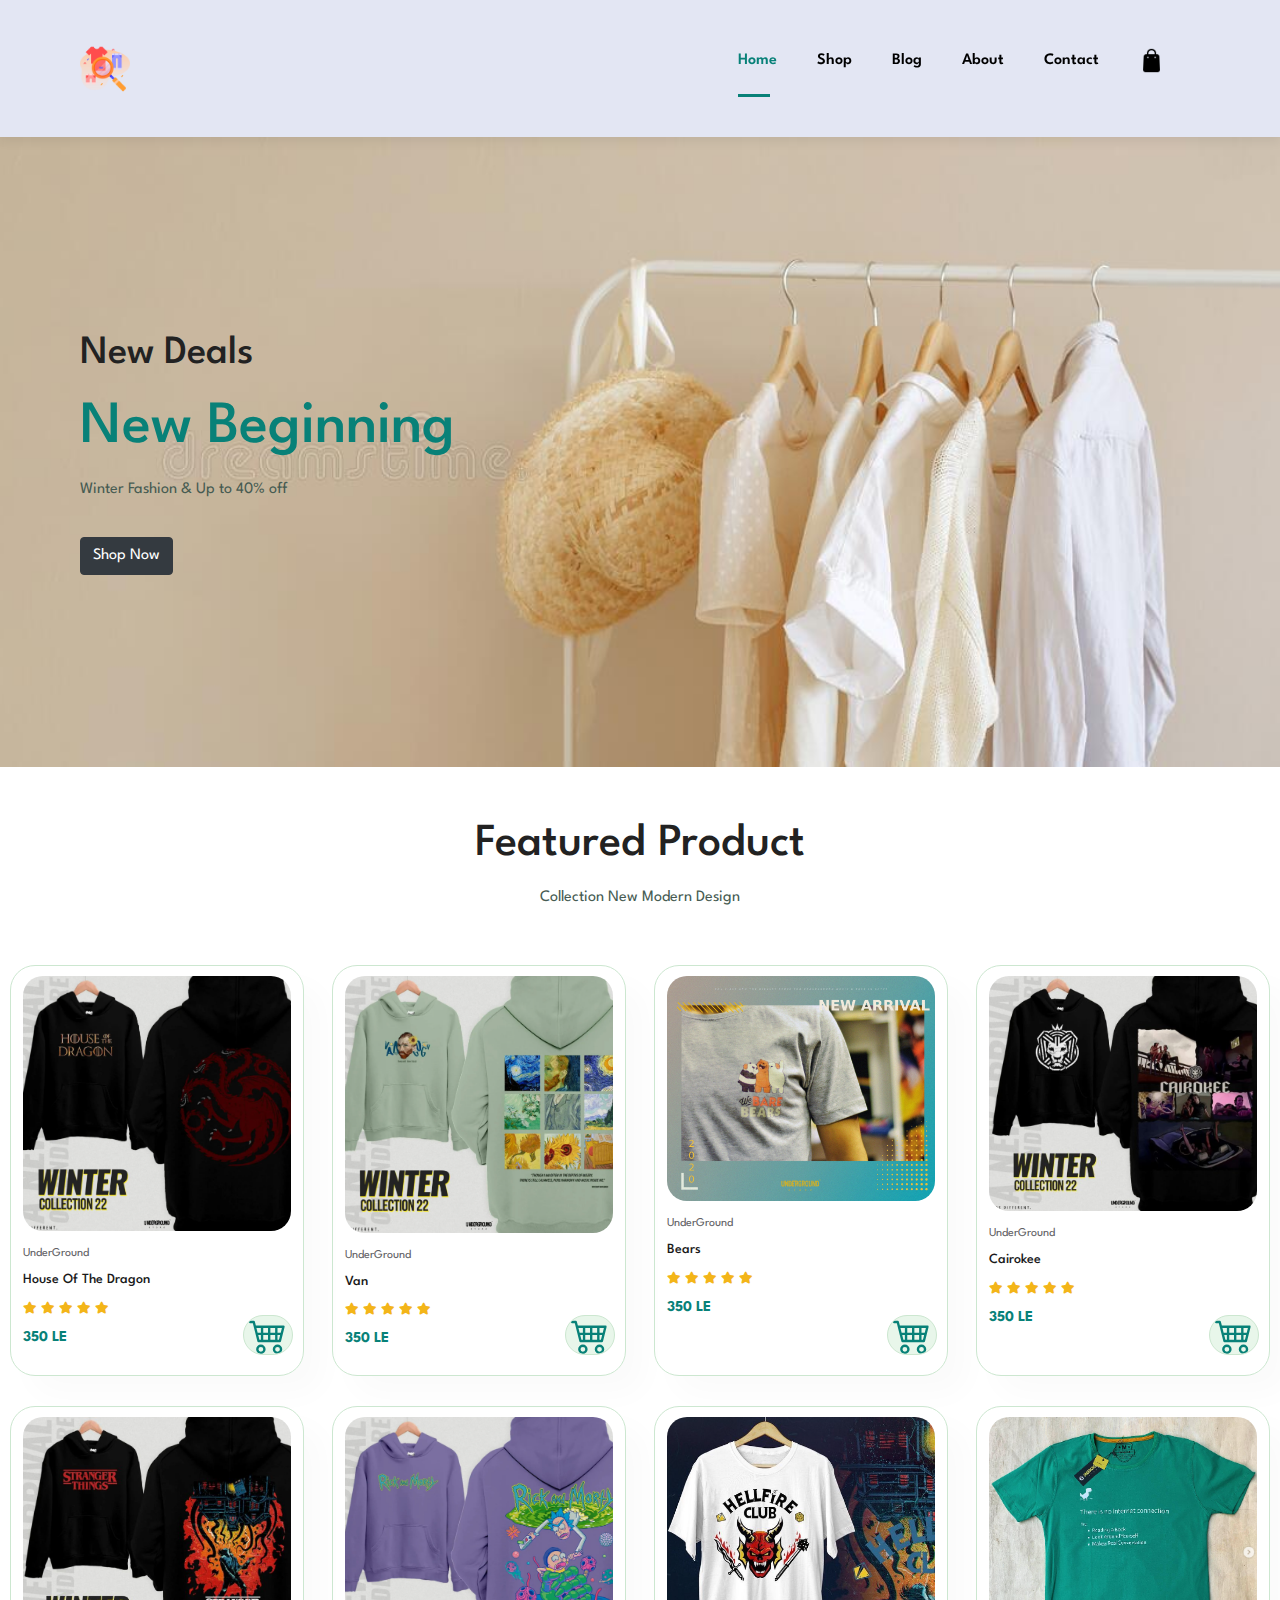
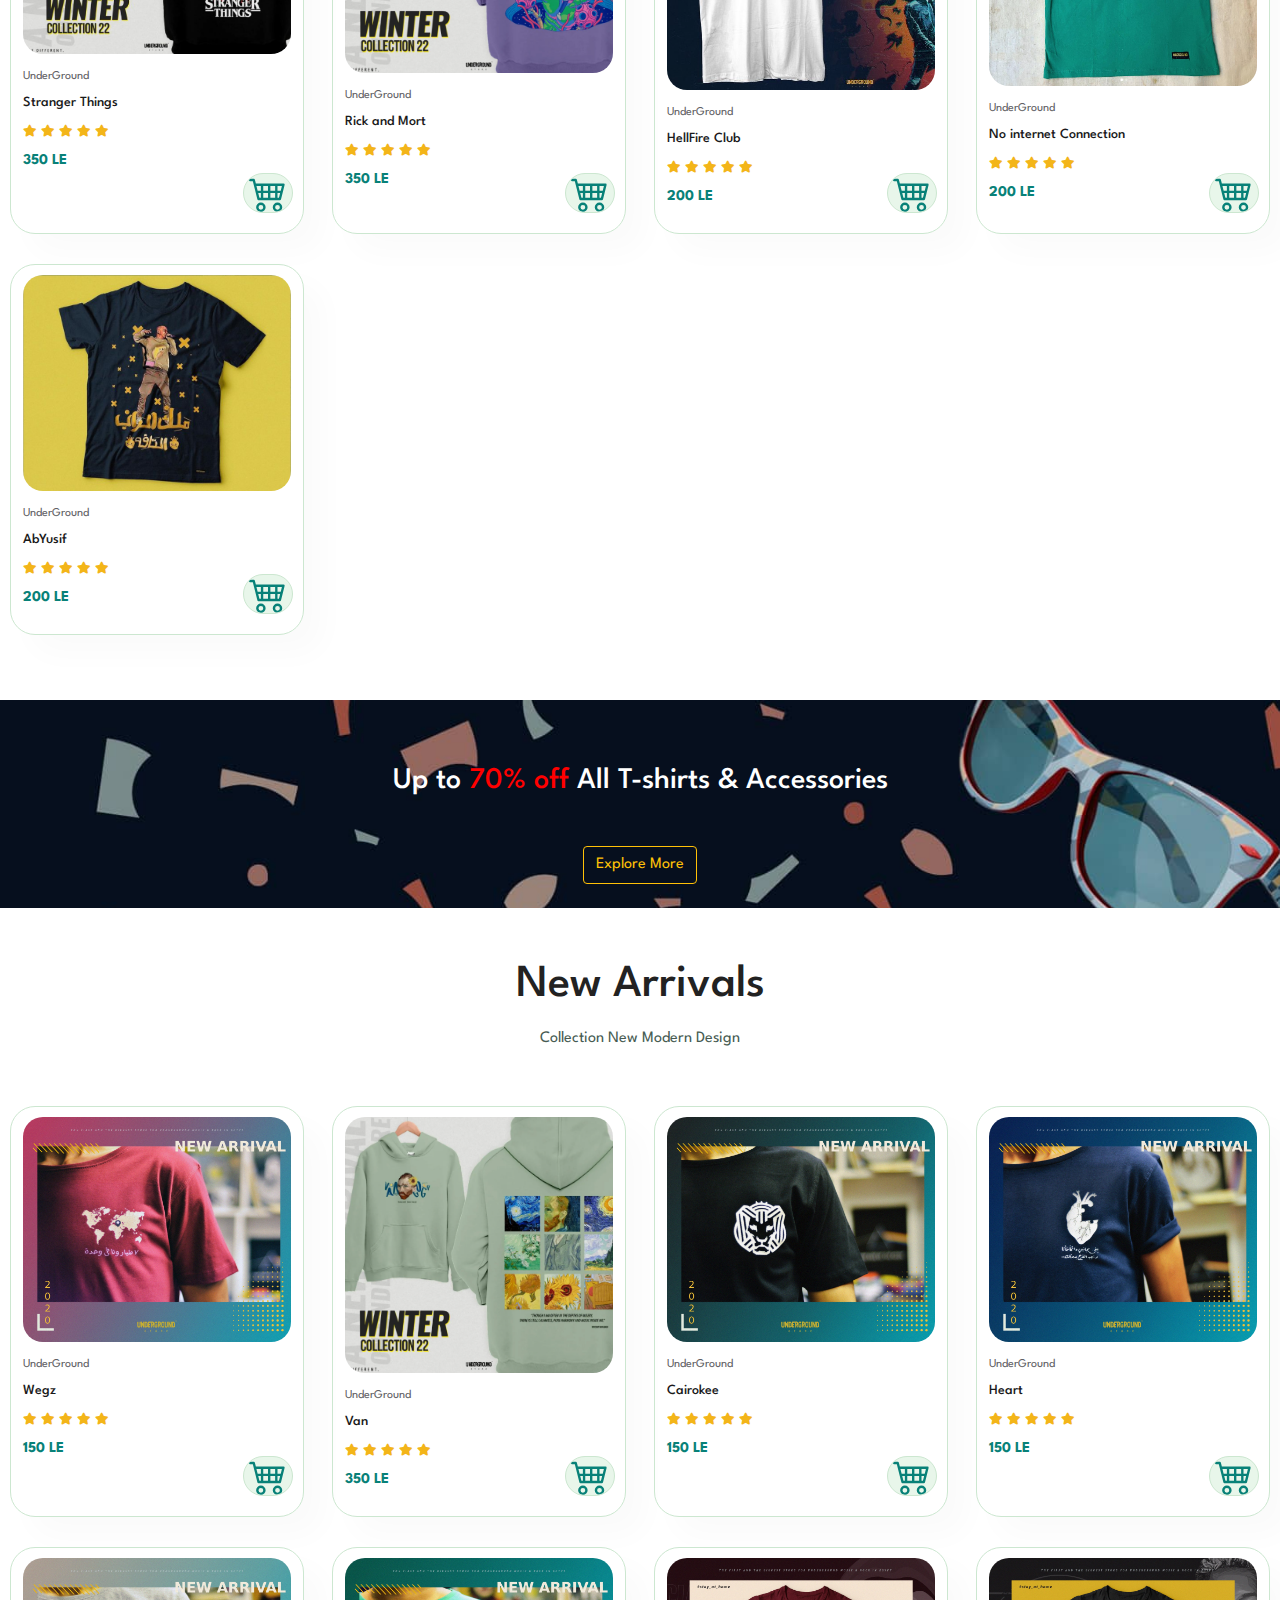
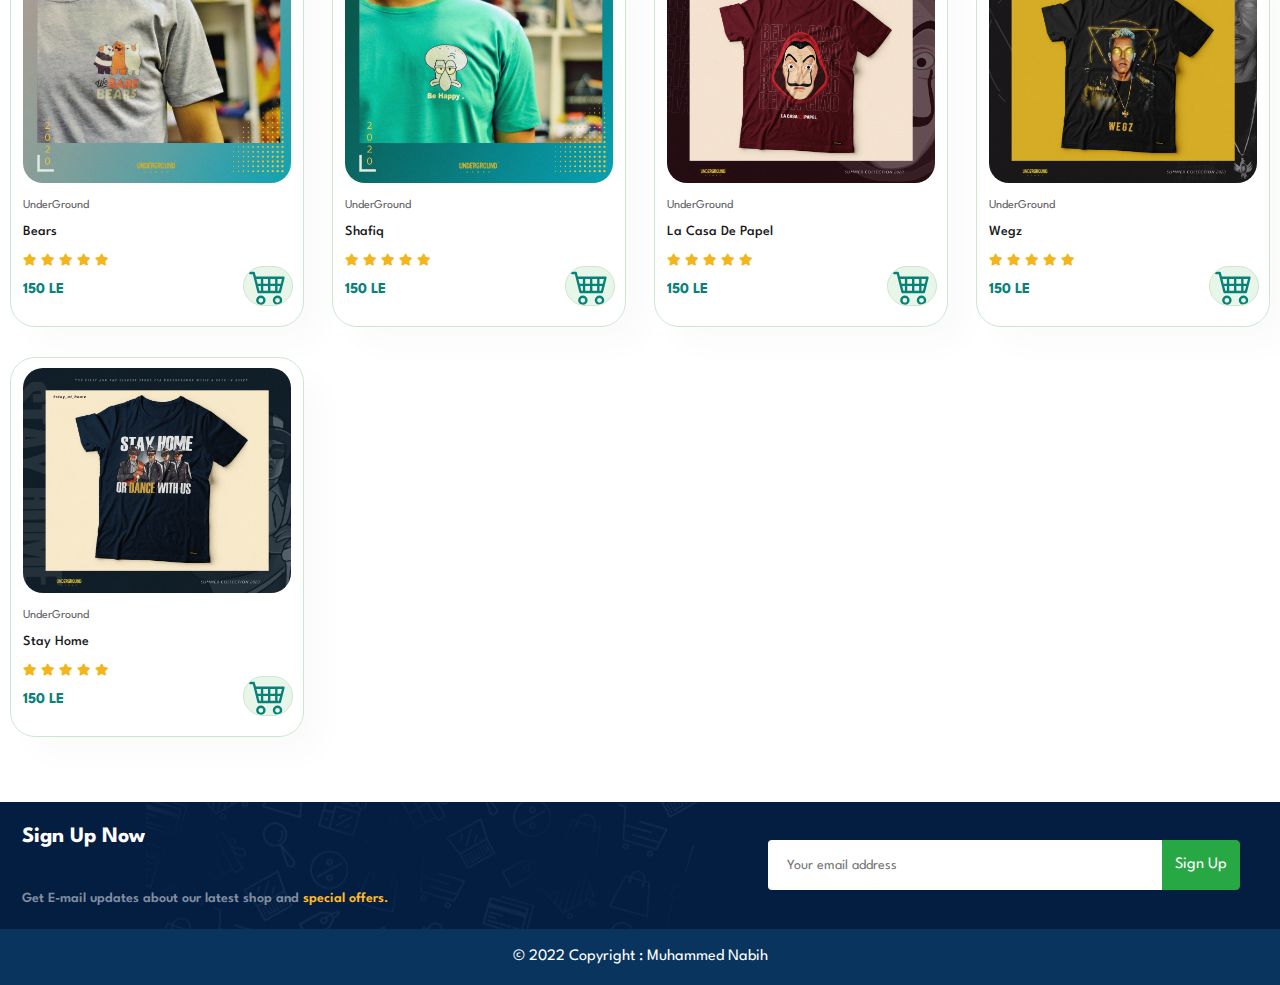
<file: Online Store/index.html>
<!DOCTYPE html>
<html lang="en">
<head>
    <meta charset="UTF-8">
    <meta http-equiv="X-UA-Compatible" content="IE=edge">
    <meta name="viewport" content="width=device-width, initial-scale=1.0">
    <link rel="stylesheet" href="https://use.fontawesome.com/releases/v5.15.4/css/all.css"/>
    <link rel="stylesheet" href="https://cdn.jsdelivr.net/npm/bootstrap@4.3.1/dist/css/bootstrap.min.css">


    <link rel="stylesheet" href="style.css">

    <title>Web Project</title>
</head>
<body>
    
<section id = "header">
    <div class="flex">
        <a href="#"><img src="photos/logo.png" class="logo" alt="" style="height: 50px; width: 50px;"></a>
        <div id="mobile">
            <i id="bar" class="fas fa-outdent"></i>
        </div>
    </div>
    <div>
        <ul class="navbar" id="navbar">
            <li><a class="close" id="close" href="#">X</a></li>
            <!-- <li><a href="#" class="close" id="close">X</a></li> -->
            <li><a class="active" href="index.html">Home</a></li>
            <li><a href="shop.html">Shop</a></li>
            <li><a href="blog.html">Blog</a></li>
            <li><a href="about.html">About</a></li>
            <li><a href="contact.html">Contact</a></li>
            <li><a href="cart.html"><img src="photos/bag.png" class="bag" alt="" style="height: 25px; width: 25px;"></a></li>
        </ul>
    </div>
</section>


<section id="buy">
    <h4>New Deals</h4>
    <h2>New Beginning</h2>
    <p>Winter Fashion & Up to 40% off</p>
    <button id="bu" type="button" class="btn btn-dark">Shop Now</button>

</section>


<section id="product1" class="section-p1">
    <h2>Featured Product</h2>
    <p>Collection New Modern Design</p>
    <div class="pro-container">
        <div class="pro">
            <img src="photos/1.png" alt="">
            <div class="des">
                <span>UnderGround</span>
                <h5>House Of The Dragon</h5>
                <div class="star">
                    <i class="fas fa-star"></i>
                    <i class="fas fa-star"></i>
                    <i class="fas fa-star"></i>
                    <i class="fas fa-star"></i>
                    <i class="fas fa-star"></i>
                </div>
                <h4>350 LE</h4>
            </div>
            <a href="#"><svg xmlns="http://www.w3.org/2000/svg" width="16" height="16" fill="currentColor" class="bi bi-cart4 cart" style="width: 50px;" viewBox="0 0 16 16">
                <path d="M0 2.5A.5.5 0 0 1 .5 2H2a.5.5 0 0 1 .485.379L2.89 4H14.5a.5.5 0 0 1 .485.621l-1.5 6A.5.5 0 0 1 13 11H4a.5.5 0 0 1-.485-.379L1.61 3H.5a.5.5 0 0 1-.5-.5zM3.14 5l.5 2H5V5H3.14zM6 5v2h2V5H6zm3 0v2h2V5H9zm3 0v2h1.36l.5-2H12zm1.11 3H12v2h.61l.5-2zM11 8H9v2h2V8zM8 8H6v2h2V8zM5 8H3.89l.5 2H5V8zm0 5a1 1 0 1 0 0 2 1 1 0 0 0 0-2zm-2 1a2 2 0 1 1 4 0 2 2 0 0 1-4 0zm9-1a1 1 0 1 0 0 2 1 1 0 0 0 0-2zm-2 1a2 2 0 1 1 4 0 2 2 0 0 1-4 0z"/>
</svg></a>
        </div>

        <div class="pro">
            <img src="photos/2.png" alt="">
            <div class="des">
                <span>UnderGround</span>
                <h5>Van</h5>
                <div class="star">
                    <i class="fas fa-star"></i>
                    <i class="fas fa-star"></i>
                    <i class="fas fa-star"></i>
                    <i class="fas fa-star"></i>
                    <i class="fas fa-star"></i>
                </div>
                <h4>350 LE</h4>
            </div>
            <a href="#"><svg xmlns="http://www.w3.org/2000/svg" width="16" height="16" fill="currentColor" class="bi bi-cart4 cart" style="width: 50px;" viewBox="0 0 16 16">
                <path d="M0 2.5A.5.5 0 0 1 .5 2H2a.5.5 0 0 1 .485.379L2.89 4H14.5a.5.5 0 0 1 .485.621l-1.5 6A.5.5 0 0 1 13 11H4a.5.5 0 0 1-.485-.379L1.61 3H.5a.5.5 0 0 1-.5-.5zM3.14 5l.5 2H5V5H3.14zM6 5v2h2V5H6zm3 0v2h2V5H9zm3 0v2h1.36l.5-2H12zm1.11 3H12v2h.61l.5-2zM11 8H9v2h2V8zM8 8H6v2h2V8zM5 8H3.89l.5 2H5V8zm0 5a1 1 0 1 0 0 2 1 1 0 0 0 0-2zm-2 1a2 2 0 1 1 4 0 2 2 0 0 1-4 0zm9-1a1 1 0 1 0 0 2 1 1 0 0 0 0-2zm-2 1a2 2 0 1 1 4 0 2 2 0 0 1-4 0z"/>
</svg></a>
        </div>
        <div class="pro">
            <img src="photos/12.jpg" alt="">
            <div class="des">
                <span>UnderGround</span>
                <h5>Bears</h5>
                <div class="star">
                    <i class="fas fa-star"></i>
                    <i class="fas fa-star"></i>
                    <i class="fas fa-star"></i>
                    <i class="fas fa-star"></i>
                    <i class="fas fa-star"></i>
                </div>
                <h4>350 LE</h4>
            </div>
            <a href="#"><svg xmlns="http://www.w3.org/2000/svg" width="16" height="16" fill="currentColor" class="bi bi-cart4 cart" style="width: 50px;" viewBox="0 0 16 16">
                <path d="M0 2.5A.5.5 0 0 1 .5 2H2a.5.5 0 0 1 .485.379L2.89 4H14.5a.5.5 0 0 1 .485.621l-1.5 6A.5.5 0 0 1 13 11H4a.5.5 0 0 1-.485-.379L1.61 3H.5a.5.5 0 0 1-.5-.5zM3.14 5l.5 2H5V5H3.14zM6 5v2h2V5H6zm3 0v2h2V5H9zm3 0v2h1.36l.5-2H12zm1.11 3H12v2h.61l.5-2zM11 8H9v2h2V8zM8 8H6v2h2V8zM5 8H3.89l.5 2H5V8zm0 5a1 1 0 1 0 0 2 1 1 0 0 0 0-2zm-2 1a2 2 0 1 1 4 0 2 2 0 0 1-4 0zm9-1a1 1 0 1 0 0 2 1 1 0 0 0 0-2zm-2 1a2 2 0 1 1 4 0 2 2 0 0 1-4 0z"/>
</svg></a>
        </div>
        
        <div class="pro">
            <img src="photos/3.png" alt="">
            <div class="des">
                <span>UnderGround</span>
                <h5>Cairokee</h5>
                <div class="star">
                    <i class="fas fa-star"></i>
                    <i class="fas fa-star"></i>
                    <i class="fas fa-star"></i>
                    <i class="fas fa-star"></i>
                    <i class="fas fa-star"></i>
                </div>
                <h4>350 LE</h4>
            </div>
            <a href="#"><svg xmlns="http://www.w3.org/2000/svg" width="16" height="16" fill="currentColor" class="bi bi-cart4 cart" style="width: 50px;" viewBox="0 0 16 16">
                <path d="M0 2.5A.5.5 0 0 1 .5 2H2a.5.5 0 0 1 .485.379L2.89 4H14.5a.5.5 0 0 1 .485.621l-1.5 6A.5.5 0 0 1 13 11H4a.5.5 0 0 1-.485-.379L1.61 3H.5a.5.5 0 0 1-.5-.5zM3.14 5l.5 2H5V5H3.14zM6 5v2h2V5H6zm3 0v2h2V5H9zm3 0v2h1.36l.5-2H12zm1.11 3H12v2h.61l.5-2zM11 8H9v2h2V8zM8 8H6v2h2V8zM5 8H3.89l.5 2H5V8zm0 5a1 1 0 1 0 0 2 1 1 0 0 0 0-2zm-2 1a2 2 0 1 1 4 0 2 2 0 0 1-4 0zm9-1a1 1 0 1 0 0 2 1 1 0 0 0 0-2zm-2 1a2 2 0 1 1 4 0 2 2 0 0 1-4 0z"/>
</svg></a>
        </div>
        <div class="pro">
            <img src="photos/4.png" alt="">
            <div class="des">
                <span>UnderGround</span>
                <h5>Stranger Things</h5>
                <div class="star">
                    <i class="fas fa-star"></i>
                    <i class="fas fa-star"></i>
                    <i class="fas fa-star"></i>
                    <i class="fas fa-star"></i>
                    <i class="fas fa-star"></i>
                </div>
                <h4>350 LE</h4>
            </div>
            <a href="#"><svg xmlns="http://www.w3.org/2000/svg" width="16" height="16" fill="currentColor" class="bi bi-cart4 cart" style="width: 50px;" viewBox="0 0 16 16">
                <path d="M0 2.5A.5.5 0 0 1 .5 2H2a.5.5 0 0 1 .485.379L2.89 4H14.5a.5.5 0 0 1 .485.621l-1.5 6A.5.5 0 0 1 13 11H4a.5.5 0 0 1-.485-.379L1.61 3H.5a.5.5 0 0 1-.5-.5zM3.14 5l.5 2H5V5H3.14zM6 5v2h2V5H6zm3 0v2h2V5H9zm3 0v2h1.36l.5-2H12zm1.11 3H12v2h.61l.5-2zM11 8H9v2h2V8zM8 8H6v2h2V8zM5 8H3.89l.5 2H5V8zm0 5a1 1 0 1 0 0 2 1 1 0 0 0 0-2zm-2 1a2 2 0 1 1 4 0 2 2 0 0 1-4 0zm9-1a1 1 0 1 0 0 2 1 1 0 0 0 0-2zm-2 1a2 2 0 1 1 4 0 2 2 0 0 1-4 0z"/>
</svg></a>
        </div>
        <div class="pro">
            <img src="photos/5.png" alt="">
            <div class="des">
                <span>UnderGround</span>
                <h5>Rick and Mort</h5>
                <div class="star">
                    <i class="fas fa-star"></i>
                    <i class="fas fa-star"></i>
                    <i class="fas fa-star"></i>
                    <i class="fas fa-star"></i>
                    <i class="fas fa-star"></i>
                </div>
                <h4>350 LE</h4>
            </div>
            <a href="#"><svg xmlns="http://www.w3.org/2000/svg" width="16" height="16" fill="currentColor" class="bi bi-cart4 cart" style="width: 50px;" viewBox="0 0 16 16">
                <path d="M0 2.5A.5.5 0 0 1 .5 2H2a.5.5 0 0 1 .485.379L2.89 4H14.5a.5.5 0 0 1 .485.621l-1.5 6A.5.5 0 0 1 13 11H4a.5.5 0 0 1-.485-.379L1.61 3H.5a.5.5 0 0 1-.5-.5zM3.14 5l.5 2H5V5H3.14zM6 5v2h2V5H6zm3 0v2h2V5H9zm3 0v2h1.36l.5-2H12zm1.11 3H12v2h.61l.5-2zM11 8H9v2h2V8zM8 8H6v2h2V8zM5 8H3.89l.5 2H5V8zm0 5a1 1 0 1 0 0 2 1 1 0 0 0 0-2zm-2 1a2 2 0 1 1 4 0 2 2 0 0 1-4 0zm9-1a1 1 0 1 0 0 2 1 1 0 0 0 0-2zm-2 1a2 2 0 1 1 4 0 2 2 0 0 1-4 0z"/>
</svg></a>
        </div>

        <div class="pro">
            <img src="photos/6.png" alt="">
            <div class="des">
                <span>UnderGround</span>
                <h5>HellFire Club</h5>
                <div class="star">
                    <i class="fas fa-star"></i>
                    <i class="fas fa-star"></i>
                    <i class="fas fa-star"></i>
                    <i class="fas fa-star"></i>
                    <i class="fas fa-star"></i>
                </div>
                <h4>200 LE</h4>
            </div>
            <a href="#"><svg xmlns="http://www.w3.org/2000/svg" width="16" height="16" fill="currentColor" class="bi bi-cart4 cart" style="width: 50px;" viewBox="0 0 16 16">
                <path d="M0 2.5A.5.5 0 0 1 .5 2H2a.5.5 0 0 1 .485.379L2.89 4H14.5a.5.5 0 0 1 .485.621l-1.5 6A.5.5 0 0 1 13 11H4a.5.5 0 0 1-.485-.379L1.61 3H.5a.5.5 0 0 1-.5-.5zM3.14 5l.5 2H5V5H3.14zM6 5v2h2V5H6zm3 0v2h2V5H9zm3 0v2h1.36l.5-2H12zm1.11 3H12v2h.61l.5-2zM11 8H9v2h2V8zM8 8H6v2h2V8zM5 8H3.89l.5 2H5V8zm0 5a1 1 0 1 0 0 2 1 1 0 0 0 0-2zm-2 1a2 2 0 1 1 4 0 2 2 0 0 1-4 0zm9-1a1 1 0 1 0 0 2 1 1 0 0 0 0-2zm-2 1a2 2 0 1 1 4 0 2 2 0 0 1-4 0z"/>
</svg></a>
        </div>

        <div class="pro">
            <img src="photos/7.png" alt="">
            <div class="des">
                <span>UnderGround</span>
                <h5>No internet Connection</h5>
                <div class="star">
                    <i class="fas fa-star"></i>
                    <i class="fas fa-star"></i>
                    <i class="fas fa-star"></i>
                    <i class="fas fa-star"></i>
                    <i class="fas fa-star"></i>
                </div>
                <h4>200 LE</h4>
            </div>
            <a href="#"><svg xmlns="http://www.w3.org/2000/svg" width="16" height="16" fill="currentColor" class="bi bi-cart4 cart" style="width: 50px;" viewBox="0 0 16 16">
                <path d="M0 2.5A.5.5 0 0 1 .5 2H2a.5.5 0 0 1 .485.379L2.89 4H14.5a.5.5 0 0 1 .485.621l-1.5 6A.5.5 0 0 1 13 11H4a.5.5 0 0 1-.485-.379L1.61 3H.5a.5.5 0 0 1-.5-.5zM3.14 5l.5 2H5V5H3.14zM6 5v2h2V5H6zm3 0v2h2V5H9zm3 0v2h1.36l.5-2H12zm1.11 3H12v2h.61l.5-2zM11 8H9v2h2V8zM8 8H6v2h2V8zM5 8H3.89l.5 2H5V8zm0 5a1 1 0 1 0 0 2 1 1 0 0 0 0-2zm-2 1a2 2 0 1 1 4 0 2 2 0 0 1-4 0zm9-1a1 1 0 1 0 0 2 1 1 0 0 0 0-2zm-2 1a2 2 0 1 1 4 0 2 2 0 0 1-4 0z"/>
</svg></a>
        </div>

        

        <div class="pro">
            <img src="photos/8.png" alt="">
            <div class="des">
                <span>UnderGround</span>
                <h5>AbYusif</h5>
                <div class="star">
                    <i class="fas fa-star"></i>
                    <i class="fas fa-star"></i>
                    <i class="fas fa-star"></i>
                    <i class="fas fa-star"></i>
                    <i class="fas fa-star"></i>
                </div>
                <h4>200 LE</h4>
            </div>
            <a href="#"><svg xmlns="http://www.w3.org/2000/svg" width="16" height="16" fill="currentColor" class="bi bi-cart4 cart" style="width: 50px;" viewBox="0 0 16 16">
                <path d="M0 2.5A.5.5 0 0 1 .5 2H2a.5.5 0 0 1 .485.379L2.89 4H14.5a.5.5 0 0 1 .485.621l-1.5 6A.5.5 0 0 1 13 11H4a.5.5 0 0 1-.485-.379L1.61 3H.5a.5.5 0 0 1-.5-.5zM3.14 5l.5 2H5V5H3.14zM6 5v2h2V5H6zm3 0v2h2V5H9zm3 0v2h1.36l.5-2H12zm1.11 3H12v2h.61l.5-2zM11 8H9v2h2V8zM8 8H6v2h2V8zM5 8H3.89l.5 2H5V8zm0 5a1 1 0 1 0 0 2 1 1 0 0 0 0-2zm-2 1a2 2 0 1 1 4 0 2 2 0 0 1-4 0zm9-1a1 1 0 1 0 0 2 1 1 0 0 0 0-2zm-2 1a2 2 0 1 1 4 0 2 2 0 0 1-4 0z"/>
</svg></a>
        </div>
        
        
    </div>
</section>


<section id="banner" class="section-m1">
    <br>
    <h2>Up to <span>70% off</span> All T-shirts & Accessories</h2>
    <button type="button" class="btn btn-outline-warning">Explore More</button>
    <br>
    

</section>



<section id="product1" class="section-p1">
    <h2>New Arrivals</h2>
    <p>Collection New Modern Design</p>
    <div class="pro-container">
        <div class="pro">
            <img src="photos/9.jpg" alt="">
            <div class="des">
                <span>UnderGround</span>
                <h5>Wegz</h5>
                <div class="star">
                    <i class="fas fa-star"></i>
                    <i class="fas fa-star"></i>
                    <i class="fas fa-star"></i>
                    <i class="fas fa-star"></i>
                    <i class="fas fa-star"></i>
                </div>
                <h4>150 LE</h4>
            </div>
            <a href="#"><svg xmlns="http://www.w3.org/2000/svg" width="16" height="16" fill="currentColor" class="bi bi-cart4 cart" style="width: 50px;" viewBox="0 0 16 16">
                <path d="M0 2.5A.5.5 0 0 1 .5 2H2a.5.5 0 0 1 .485.379L2.89 4H14.5a.5.5 0 0 1 .485.621l-1.5 6A.5.5 0 0 1 13 11H4a.5.5 0 0 1-.485-.379L1.61 3H.5a.5.5 0 0 1-.5-.5zM3.14 5l.5 2H5V5H3.14zM6 5v2h2V5H6zm3 0v2h2V5H9zm3 0v2h1.36l.5-2H12zm1.11 3H12v2h.61l.5-2zM11 8H9v2h2V8zM8 8H6v2h2V8zM5 8H3.89l.5 2H5V8zm0 5a1 1 0 1 0 0 2 1 1 0 0 0 0-2zm-2 1a2 2 0 1 1 4 0 2 2 0 0 1-4 0zm9-1a1 1 0 1 0 0 2 1 1 0 0 0 0-2zm-2 1a2 2 0 1 1 4 0 2 2 0 0 1-4 0z"/>
</svg></a>
        </div>
        <div class="pro">
            <img src="photos/2.png" alt="">
            <div class="des">
                <span>UnderGround</span>
                <h5>Van</h5>
                <div class="star">
                    <i class="fas fa-star"></i>
                    <i class="fas fa-star"></i>
                    <i class="fas fa-star"></i>
                    <i class="fas fa-star"></i>
                    <i class="fas fa-star"></i>
                </div>
                <h4>350 LE</h4>
            </div>
            <a href="#"><svg xmlns="http://www.w3.org/2000/svg" width="16" height="16" fill="currentColor" class="bi bi-cart4 cart" style="width: 50px;" viewBox="0 0 16 16">
                <path d="M0 2.5A.5.5 0 0 1 .5 2H2a.5.5 0 0 1 .485.379L2.89 4H14.5a.5.5 0 0 1 .485.621l-1.5 6A.5.5 0 0 1 13 11H4a.5.5 0 0 1-.485-.379L1.61 3H.5a.5.5 0 0 1-.5-.5zM3.14 5l.5 2H5V5H3.14zM6 5v2h2V5H6zm3 0v2h2V5H9zm3 0v2h1.36l.5-2H12zm1.11 3H12v2h.61l.5-2zM11 8H9v2h2V8zM8 8H6v2h2V8zM5 8H3.89l.5 2H5V8zm0 5a1 1 0 1 0 0 2 1 1 0 0 0 0-2zm-2 1a2 2 0 1 1 4 0 2 2 0 0 1-4 0zm9-1a1 1 0 1 0 0 2 1 1 0 0 0 0-2zm-2 1a2 2 0 1 1 4 0 2 2 0 0 1-4 0z"/>
</svg></a>
        </div>

        <div class="pro">
            <img src="photos/10.jpg" alt="">
            <div class="des">
                <span>UnderGround</span>
                <h5>Cairokee</h5>
                <div class="star">
                    <i class="fas fa-star"></i>
                    <i class="fas fa-star"></i>
                    <i class="fas fa-star"></i>
                    <i class="fas fa-star"></i>
                    <i class="fas fa-star"></i>
                </div>
                <h4>150 LE</h4>
            </div>
            <a href="#"><svg xmlns="http://www.w3.org/2000/svg" width="16" height="16" fill="currentColor" class="bi bi-cart4 cart" style="width: 50px;" viewBox="0 0 16 16">
                <path d="M0 2.5A.5.5 0 0 1 .5 2H2a.5.5 0 0 1 .485.379L2.89 4H14.5a.5.5 0 0 1 .485.621l-1.5 6A.5.5 0 0 1 13 11H4a.5.5 0 0 1-.485-.379L1.61 3H.5a.5.5 0 0 1-.5-.5zM3.14 5l.5 2H5V5H3.14zM6 5v2h2V5H6zm3 0v2h2V5H9zm3 0v2h1.36l.5-2H12zm1.11 3H12v2h.61l.5-2zM11 8H9v2h2V8zM8 8H6v2h2V8zM5 8H3.89l.5 2H5V8zm0 5a1 1 0 1 0 0 2 1 1 0 0 0 0-2zm-2 1a2 2 0 1 1 4 0 2 2 0 0 1-4 0zm9-1a1 1 0 1 0 0 2 1 1 0 0 0 0-2zm-2 1a2 2 0 1 1 4 0 2 2 0 0 1-4 0z"/>
</svg></a>
        </div>
        <div class="pro">
            <img src="photos/11.jpg" alt="">
            <div class="des">
                <span>UnderGround</span>
                <h5>Heart</h5>
                <div class="star">
                    <i class="fas fa-star"></i>
                    <i class="fas fa-star"></i>
                    <i class="fas fa-star"></i>
                    <i class="fas fa-star"></i>
                    <i class="fas fa-star"></i>
                </div>
                <h4>150 LE</h4>
            </div>
            <a href="#"><svg xmlns="http://www.w3.org/2000/svg" width="16" height="16" fill="currentColor" class="bi bi-cart4 cart" style="width: 50px;" viewBox="0 0 16 16">
                <path d="M0 2.5A.5.5 0 0 1 .5 2H2a.5.5 0 0 1 .485.379L2.89 4H14.5a.5.5 0 0 1 .485.621l-1.5 6A.5.5 0 0 1 13 11H4a.5.5 0 0 1-.485-.379L1.61 3H.5a.5.5 0 0 1-.5-.5zM3.14 5l.5 2H5V5H3.14zM6 5v2h2V5H6zm3 0v2h2V5H9zm3 0v2h1.36l.5-2H12zm1.11 3H12v2h.61l.5-2zM11 8H9v2h2V8zM8 8H6v2h2V8zM5 8H3.89l.5 2H5V8zm0 5a1 1 0 1 0 0 2 1 1 0 0 0 0-2zm-2 1a2 2 0 1 1 4 0 2 2 0 0 1-4 0zm9-1a1 1 0 1 0 0 2 1 1 0 0 0 0-2zm-2 1a2 2 0 1 1 4 0 2 2 0 0 1-4 0z"/>
</svg></a>
        </div>
        <div class="pro">
            <img src="photos/12.jpg" alt="">
            <div class="des">
                <span>UnderGround</span>
                <h5>Bears</h5>
                <div class="star">
                    <i class="fas fa-star"></i>
                    <i class="fas fa-star"></i>
                    <i class="fas fa-star"></i>
                    <i class="fas fa-star"></i>
                    <i class="fas fa-star"></i>
                </div>
                <h4>150 LE</h4>
            </div>
            <a href="#"><svg xmlns="http://www.w3.org/2000/svg" width="16" height="16" fill="currentColor" class="bi bi-cart4 cart" style="width: 50px;" viewBox="0 0 16 16">
                <path d="M0 2.5A.5.5 0 0 1 .5 2H2a.5.5 0 0 1 .485.379L2.89 4H14.5a.5.5 0 0 1 .485.621l-1.5 6A.5.5 0 0 1 13 11H4a.5.5 0 0 1-.485-.379L1.61 3H.5a.5.5 0 0 1-.5-.5zM3.14 5l.5 2H5V5H3.14zM6 5v2h2V5H6zm3 0v2h2V5H9zm3 0v2h1.36l.5-2H12zm1.11 3H12v2h.61l.5-2zM11 8H9v2h2V8zM8 8H6v2h2V8zM5 8H3.89l.5 2H5V8zm0 5a1 1 0 1 0 0 2 1 1 0 0 0 0-2zm-2 1a2 2 0 1 1 4 0 2 2 0 0 1-4 0zm9-1a1 1 0 1 0 0 2 1 1 0 0 0 0-2zm-2 1a2 2 0 1 1 4 0 2 2 0 0 1-4 0z"/>
</svg></a>
        </div>
        <div class="pro">
            <img src="photos/13.jpg" alt="">
            <div class="des">
                <span>UnderGround</span>
                <h5>Shafiq</h5>
                <div class="star">
                    <i class="fas fa-star"></i>
                    <i class="fas fa-star"></i>
                    <i class="fas fa-star"></i>
                    <i class="fas fa-star"></i>
                    <i class="fas fa-star"></i>
                </div>
                <h4>150 LE</h4>
            </div>
            <a href="#"><svg xmlns="http://www.w3.org/2000/svg" width="16" height="16" fill="currentColor" class="bi bi-cart4 cart" style="width: 50px;" viewBox="0 0 16 16">
                <path d="M0 2.5A.5.5 0 0 1 .5 2H2a.5.5 0 0 1 .485.379L2.89 4H14.5a.5.5 0 0 1 .485.621l-1.5 6A.5.5 0 0 1 13 11H4a.5.5 0 0 1-.485-.379L1.61 3H.5a.5.5 0 0 1-.5-.5zM3.14 5l.5 2H5V5H3.14zM6 5v2h2V5H6zm3 0v2h2V5H9zm3 0v2h1.36l.5-2H12zm1.11 3H12v2h.61l.5-2zM11 8H9v2h2V8zM8 8H6v2h2V8zM5 8H3.89l.5 2H5V8zm0 5a1 1 0 1 0 0 2 1 1 0 0 0 0-2zm-2 1a2 2 0 1 1 4 0 2 2 0 0 1-4 0zm9-1a1 1 0 1 0 0 2 1 1 0 0 0 0-2zm-2 1a2 2 0 1 1 4 0 2 2 0 0 1-4 0z"/>
</svg></a>
        </div>

        <div class="pro">
            <img src="photos/14.jpg" alt="">
            <div class="des">
                <span>UnderGround</span>
                <h5>La Casa De Papel</h5>
                <div class="star">
                    <i class="fas fa-star"></i>
                    <i class="fas fa-star"></i>
                    <i class="fas fa-star"></i>
                    <i class="fas fa-star"></i>
                    <i class="fas fa-star"></i>
                </div>
                <h4>150 LE</h4>
            </div>
            <a href="#"><svg xmlns="http://www.w3.org/2000/svg" width="16" height="16" fill="currentColor" class="bi bi-cart4 cart" style="width: 50px;" viewBox="0 0 16 16">
                <path d="M0 2.5A.5.5 0 0 1 .5 2H2a.5.5 0 0 1 .485.379L2.89 4H14.5a.5.5 0 0 1 .485.621l-1.5 6A.5.5 0 0 1 13 11H4a.5.5 0 0 1-.485-.379L1.61 3H.5a.5.5 0 0 1-.5-.5zM3.14 5l.5 2H5V5H3.14zM6 5v2h2V5H6zm3 0v2h2V5H9zm3 0v2h1.36l.5-2H12zm1.11 3H12v2h.61l.5-2zM11 8H9v2h2V8zM8 8H6v2h2V8zM5 8H3.89l.5 2H5V8zm0 5a1 1 0 1 0 0 2 1 1 0 0 0 0-2zm-2 1a2 2 0 1 1 4 0 2 2 0 0 1-4 0zm9-1a1 1 0 1 0 0 2 1 1 0 0 0 0-2zm-2 1a2 2 0 1 1 4 0 2 2 0 0 1-4 0z"/>
</svg></a>
        </div>

        <div class="pro">
            <img src="photos/15.jpg" alt="">
            <div class="des">
                <span>UnderGround</span>
                <h5>Wegz</h5>
                <div class="star">
                    <i class="fas fa-star"></i>
                    <i class="fas fa-star"></i>
                    <i class="fas fa-star"></i>
                    <i class="fas fa-star"></i>
                    <i class="fas fa-star"></i>
                </div>
                <h4>150 LE</h4>
            </div>
            <a href="#"><svg xmlns="http://www.w3.org/2000/svg" width="16" height="16" fill="currentColor" class="bi bi-cart4 cart" style="width: 50px;" viewBox="0 0 16 16">
                <path d="M0 2.5A.5.5 0 0 1 .5 2H2a.5.5 0 0 1 .485.379L2.89 4H14.5a.5.5 0 0 1 .485.621l-1.5 6A.5.5 0 0 1 13 11H4a.5.5 0 0 1-.485-.379L1.61 3H.5a.5.5 0 0 1-.5-.5zM3.14 5l.5 2H5V5H3.14zM6 5v2h2V5H6zm3 0v2h2V5H9zm3 0v2h1.36l.5-2H12zm1.11 3H12v2h.61l.5-2zM11 8H9v2h2V8zM8 8H6v2h2V8zM5 8H3.89l.5 2H5V8zm0 5a1 1 0 1 0 0 2 1 1 0 0 0 0-2zm-2 1a2 2 0 1 1 4 0 2 2 0 0 1-4 0zm9-1a1 1 0 1 0 0 2 1 1 0 0 0 0-2zm-2 1a2 2 0 1 1 4 0 2 2 0 0 1-4 0z"/>
</svg></a>
        </div>

        

        <div class="pro">
            <img src="photos/16.jpg" alt="">
            <div class="des">
                <span>UnderGround</span>
                <h5>Stay Home</h5>
                <div class="star">
                    <i class="fas fa-star"></i>
                    <i class="fas fa-star"></i>
                    <i class="fas fa-star"></i>
                    <i class="fas fa-star"></i>
                    <i class="fas fa-star"></i>
                </div>
                <h4>150 LE</h4>
            </div>
            <a href="#"><svg xmlns="http://www.w3.org/2000/svg" width="16" height="16" fill="currentColor" class="bi bi-cart4 cart" style="width: 50px;" viewBox="0 0 16 16">
                <path d="M0 2.5A.5.5 0 0 1 .5 2H2a.5.5 0 0 1 .485.379L2.89 4H14.5a.5.5 0 0 1 .485.621l-1.5 6A.5.5 0 0 1 13 11H4a.5.5 0 0 1-.485-.379L1.61 3H.5a.5.5 0 0 1-.5-.5zM3.14 5l.5 2H5V5H3.14zM6 5v2h2V5H6zm3 0v2h2V5H9zm3 0v2h1.36l.5-2H12zm1.11 3H12v2h.61l.5-2zM11 8H9v2h2V8zM8 8H6v2h2V8zM5 8H3.89l.5 2H5V8zm0 5a1 1 0 1 0 0 2 1 1 0 0 0 0-2zm-2 1a2 2 0 1 1 4 0 2 2 0 0 1-4 0zm9-1a1 1 0 1 0 0 2 1 1 0 0 0 0-2zm-2 1a2 2 0 1 1 4 0 2 2 0 0 1-4 0z"/>
</svg></a>
        </div>
        
        
    </div>
</section>


<section id="signUp" class="section-p1 section-m1" >
    <div class="newstext">
        <h4>Sign Up Now</h4>
        <p>Get E-mail updates about our latest shop and <span>special offers.</span></p>
    </div>
    <div class="form">
        <input type="text" placeholder="Your email address">
        <button type="button" class="btn btn-success">Sign Up</button>

    </div>
</section>

<!-- footer -->
<section class="">
    <footer class="text-center text-white" style="background-color: #0a4275;">
<div class="text-center p-3" style="background-color: rgba(0, 0, 0, 0.2);">
        © 2022 Copyright : 
        <a class="text-white" href="https://www.facebook.com/">Muhammed Nabih</a>
</div>

    </footer>
    
</section>

    <script src="script.js"></script>
</body>
</html>
</file>
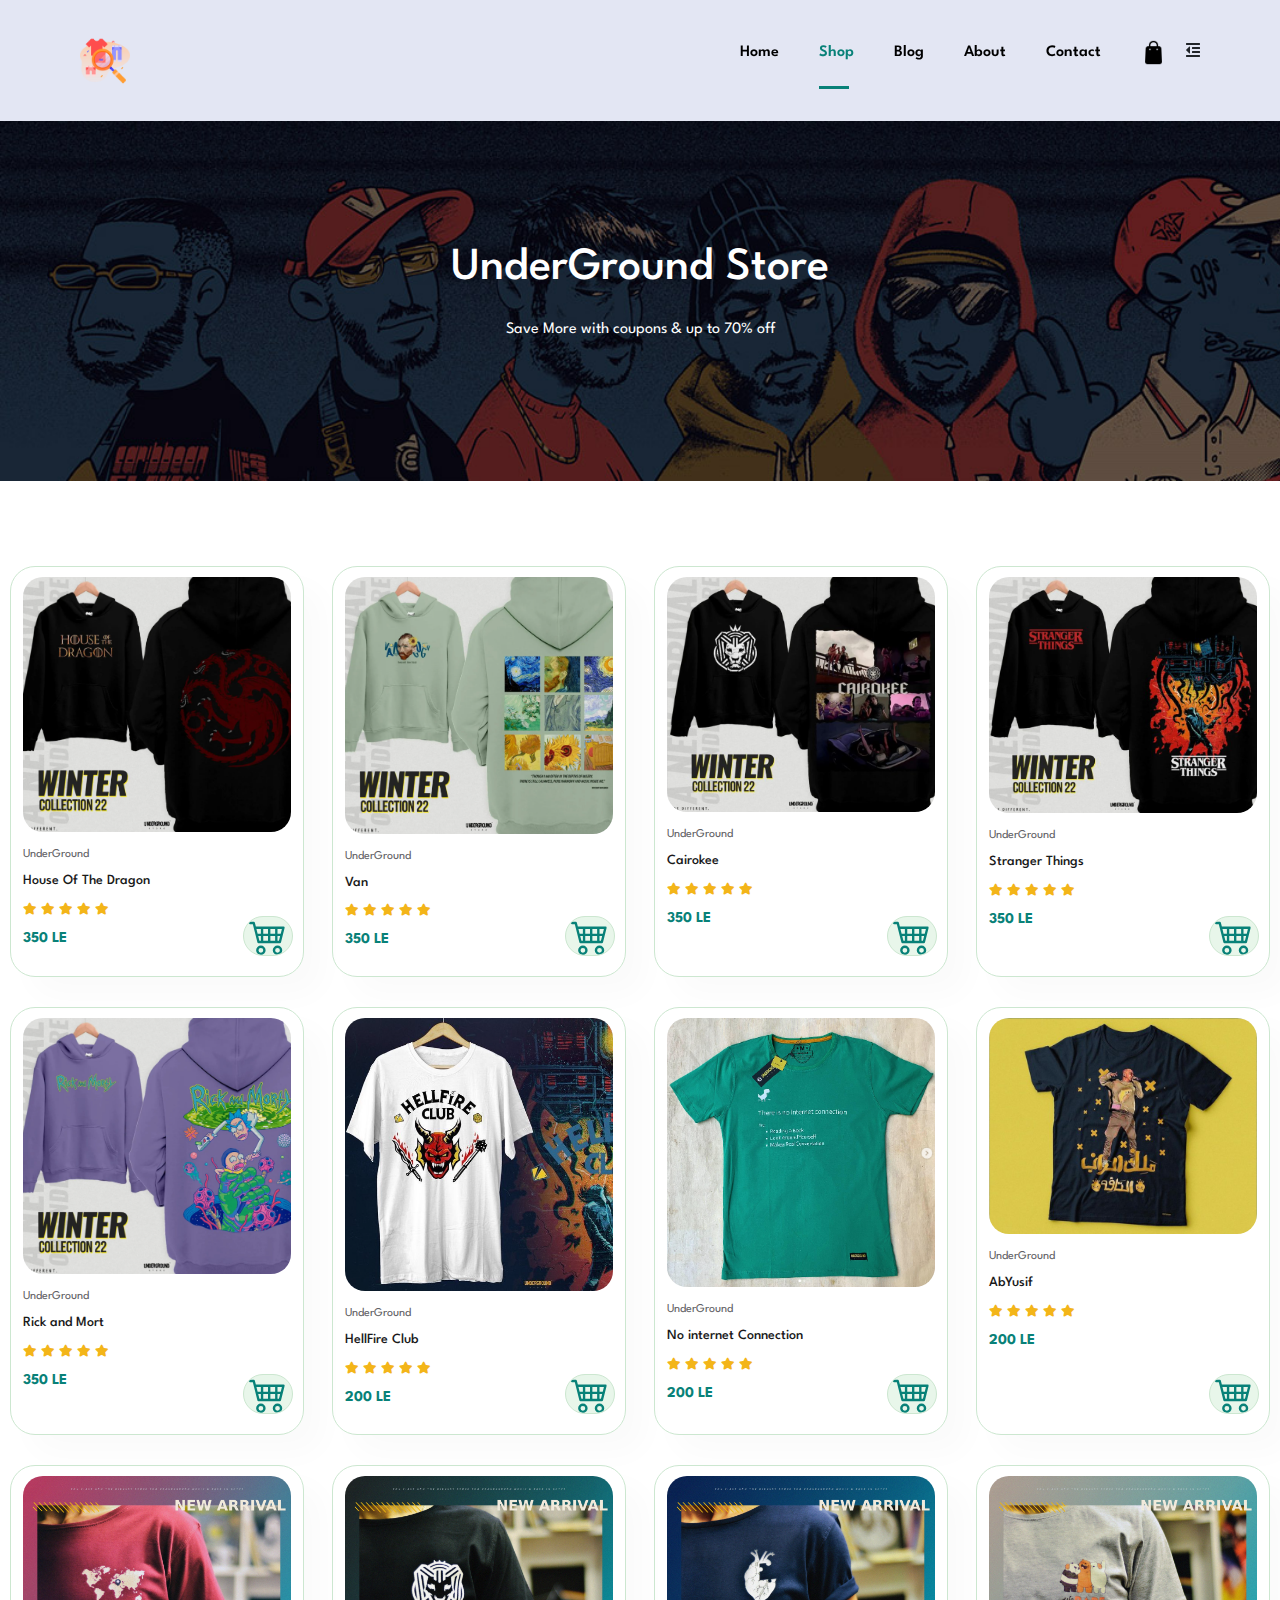
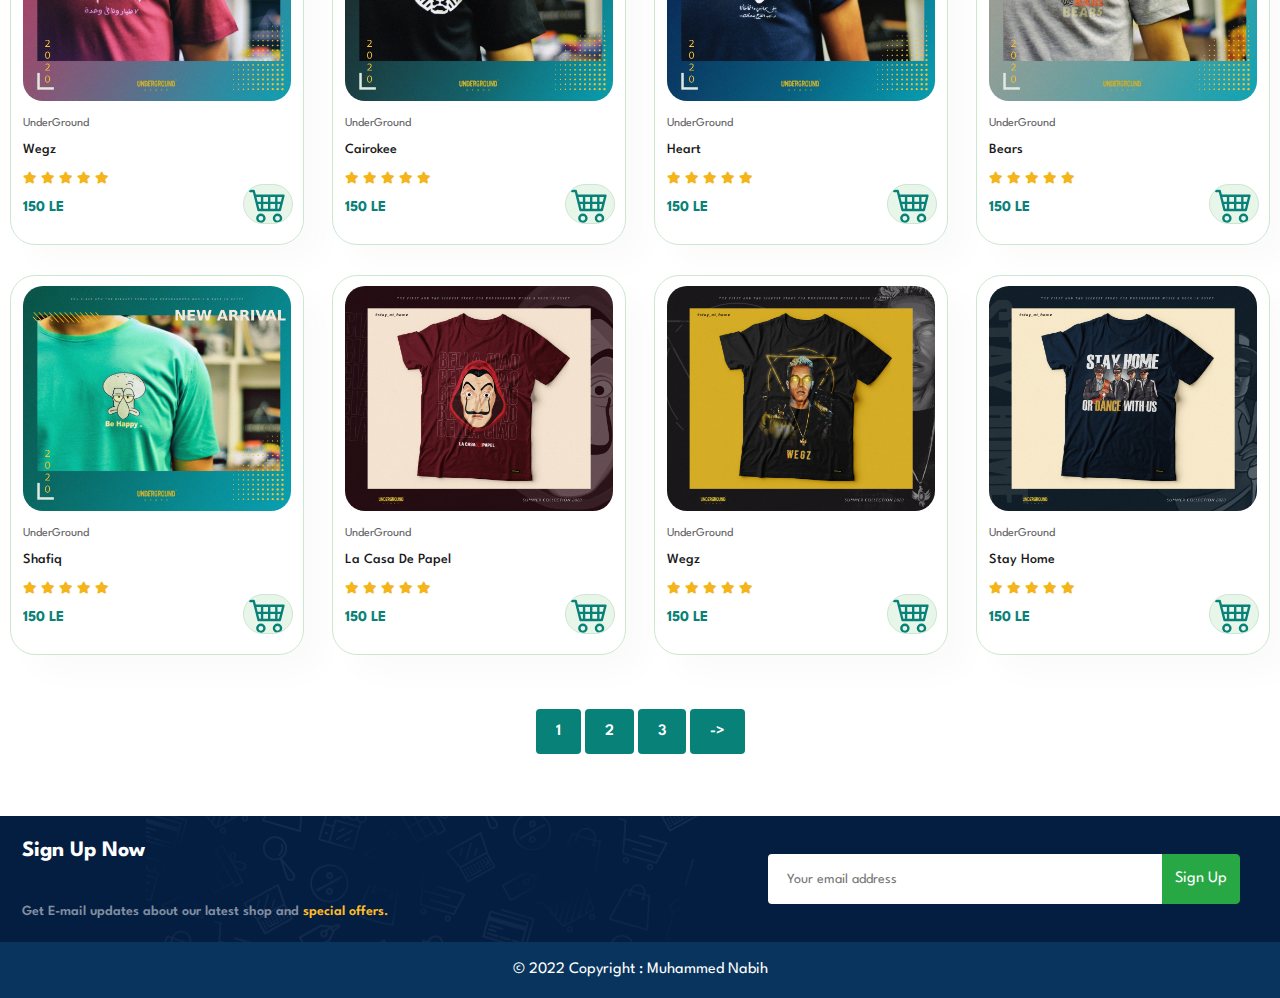
<file: Online Store/shop.html>
<!DOCTYPE html>
<html lang="en">
<head>
    <meta charset="UTF-8">
    <meta http-equiv="X-UA-Compatible" content="IE=edge">
    <meta name="viewport" content="width=device-width, initial-scale=1.0">
    <link rel="stylesheet" href="https://use.fontawesome.com/releases/v5.15.4/css/all.css"/>
    <link rel="stylesheet" href="https://cdn.jsdelivr.net/npm/bootstrap@4.3.1/dist/css/bootstrap.min.css">


    <link rel="stylesheet" href="style.css">

    <title>Web Project</title>
</head>
<body>
    
<section id = "header">
    <a href="#"><img src="photos/logo.png" class="logo" alt="" style="height: 50px; width: 50px;"></a>

    <div>
        <ul id = "navbar">
            <li><a href="index.html">Home</a></li>
            <li><a  class="active" href="shop.html">Shop</a></li>
            <li><a href="blog.html">Blog</a></li>
            <li><a href="about.html">About</a></li>
            <li><a href="contact.html">Contact</a></li>
            <li><a href="cart.html"><img src="photos/bag.png" class="bag" alt="" style="height: 25px; width: 25px;"></a></li>

            <div id="mobile">
                <i id="bar" class="fas fa-outdent"></i>
            </div>
            
        </ul>
    </div>
</section>


<section id="shop-header">
   
    <h2>UnderGround Store</h2>
    <p>Save More with coupons & up to 70% off</p>
  

</section>


<section id="product1" class="section-p1">
    <div class="pro-container" onclick="window.location.href='sproduct.html';">
        <div class="pro">
            <img src="photos/1.png" alt="">
            <div class="des">
                <span>UnderGround</span>
                <h5>House Of The Dragon</h5>
                <div class="star">
                    <i class="fas fa-star"></i>
                    <i class="fas fa-star"></i>
                    <i class="fas fa-star"></i>
                    <i class="fas fa-star"></i>
                    <i class="fas fa-star"></i>
                </div>
                <h4>350 LE</h4>
            </div>
            <a href="#"><svg xmlns="http://www.w3.org/2000/svg" width="16" height="16" fill="currentColor" class="bi bi-cart4 cart" style="width: 50px;" viewBox="0 0 16 16">
                <path d="M0 2.5A.5.5 0 0 1 .5 2H2a.5.5 0 0 1 .485.379L2.89 4H14.5a.5.5 0 0 1 .485.621l-1.5 6A.5.5 0 0 1 13 11H4a.5.5 0 0 1-.485-.379L1.61 3H.5a.5.5 0 0 1-.5-.5zM3.14 5l.5 2H5V5H3.14zM6 5v2h2V5H6zm3 0v2h2V5H9zm3 0v2h1.36l.5-2H12zm1.11 3H12v2h.61l.5-2zM11 8H9v2h2V8zM8 8H6v2h2V8zM5 8H3.89l.5 2H5V8zm0 5a1 1 0 1 0 0 2 1 1 0 0 0 0-2zm-2 1a2 2 0 1 1 4 0 2 2 0 0 1-4 0zm9-1a1 1 0 1 0 0 2 1 1 0 0 0 0-2zm-2 1a2 2 0 1 1 4 0 2 2 0 0 1-4 0z"/>
</svg></a>
        </div>

        <div class="pro">
            <img src="photos/2.png" alt="">
            <div class="des">
                <span>UnderGround</span>
                <h5>Van</h5>
                <div class="star">
                    <i class="fas fa-star"></i>
                    <i class="fas fa-star"></i>
                    <i class="fas fa-star"></i>
                    <i class="fas fa-star"></i>
                    <i class="fas fa-star"></i>
                </div>
                <h4>350 LE</h4>
            </div>
            <a href="#"><svg xmlns="http://www.w3.org/2000/svg" width="16" height="16" fill="currentColor" class="bi bi-cart4 cart" style="width: 50px;" viewBox="0 0 16 16">
                <path d="M0 2.5A.5.5 0 0 1 .5 2H2a.5.5 0 0 1 .485.379L2.89 4H14.5a.5.5 0 0 1 .485.621l-1.5 6A.5.5 0 0 1 13 11H4a.5.5 0 0 1-.485-.379L1.61 3H.5a.5.5 0 0 1-.5-.5zM3.14 5l.5 2H5V5H3.14zM6 5v2h2V5H6zm3 0v2h2V5H9zm3 0v2h1.36l.5-2H12zm1.11 3H12v2h.61l.5-2zM11 8H9v2h2V8zM8 8H6v2h2V8zM5 8H3.89l.5 2H5V8zm0 5a1 1 0 1 0 0 2 1 1 0 0 0 0-2zm-2 1a2 2 0 1 1 4 0 2 2 0 0 1-4 0zm9-1a1 1 0 1 0 0 2 1 1 0 0 0 0-2zm-2 1a2 2 0 1 1 4 0 2 2 0 0 1-4 0z"/>
</svg></a>
        </div>
        <div class="pro">
            <img src="photos/3.png" alt="">
            <div class="des">
                <span>UnderGround</span>
                <h5>Cairokee</h5>
                <div class="star">
                    <i class="fas fa-star"></i>
                    <i class="fas fa-star"></i>
                    <i class="fas fa-star"></i>
                    <i class="fas fa-star"></i>
                    <i class="fas fa-star"></i>
                </div>
                <h4>350 LE</h4>
            </div>
            <a href="#"><svg xmlns="http://www.w3.org/2000/svg" width="16" height="16" fill="currentColor" class="bi bi-cart4 cart" style="width: 50px;" viewBox="0 0 16 16">
                <path d="M0 2.5A.5.5 0 0 1 .5 2H2a.5.5 0 0 1 .485.379L2.89 4H14.5a.5.5 0 0 1 .485.621l-1.5 6A.5.5 0 0 1 13 11H4a.5.5 0 0 1-.485-.379L1.61 3H.5a.5.5 0 0 1-.5-.5zM3.14 5l.5 2H5V5H3.14zM6 5v2h2V5H6zm3 0v2h2V5H9zm3 0v2h1.36l.5-2H12zm1.11 3H12v2h.61l.5-2zM11 8H9v2h2V8zM8 8H6v2h2V8zM5 8H3.89l.5 2H5V8zm0 5a1 1 0 1 0 0 2 1 1 0 0 0 0-2zm-2 1a2 2 0 1 1 4 0 2 2 0 0 1-4 0zm9-1a1 1 0 1 0 0 2 1 1 0 0 0 0-2zm-2 1a2 2 0 1 1 4 0 2 2 0 0 1-4 0z"/>
</svg></a>
        </div>
        <div class="pro">
            <img src="photos/4.png" alt="">
            <div class="des">
                <span>UnderGround</span>
                <h5>Stranger Things</h5>
                <div class="star">
                    <i class="fas fa-star"></i>
                    <i class="fas fa-star"></i>
                    <i class="fas fa-star"></i>
                    <i class="fas fa-star"></i>
                    <i class="fas fa-star"></i>
                </div>
                <h4>350 LE</h4>
            </div>
            <a href="#"><svg xmlns="http://www.w3.org/2000/svg" width="16" height="16" fill="currentColor" class="bi bi-cart4 cart" style="width: 50px;" viewBox="0 0 16 16">
                <path d="M0 2.5A.5.5 0 0 1 .5 2H2a.5.5 0 0 1 .485.379L2.89 4H14.5a.5.5 0 0 1 .485.621l-1.5 6A.5.5 0 0 1 13 11H4a.5.5 0 0 1-.485-.379L1.61 3H.5a.5.5 0 0 1-.5-.5zM3.14 5l.5 2H5V5H3.14zM6 5v2h2V5H6zm3 0v2h2V5H9zm3 0v2h1.36l.5-2H12zm1.11 3H12v2h.61l.5-2zM11 8H9v2h2V8zM8 8H6v2h2V8zM5 8H3.89l.5 2H5V8zm0 5a1 1 0 1 0 0 2 1 1 0 0 0 0-2zm-2 1a2 2 0 1 1 4 0 2 2 0 0 1-4 0zm9-1a1 1 0 1 0 0 2 1 1 0 0 0 0-2zm-2 1a2 2 0 1 1 4 0 2 2 0 0 1-4 0z"/>
</svg></a>
        </div>
        <div class="pro">
            <img src="photos/5.png" alt="">
            <div class="des">
                <span>UnderGround</span>
                <h5>Rick and Mort</h5>
                <div class="star">
                    <i class="fas fa-star"></i>
                    <i class="fas fa-star"></i>
                    <i class="fas fa-star"></i>
                    <i class="fas fa-star"></i>
                    <i class="fas fa-star"></i>
                </div>
                <h4>350 LE</h4>
            </div>
            <a href="#"><svg xmlns="http://www.w3.org/2000/svg" width="16" height="16" fill="currentColor" class="bi bi-cart4 cart" style="width: 50px;" viewBox="0 0 16 16">
                <path d="M0 2.5A.5.5 0 0 1 .5 2H2a.5.5 0 0 1 .485.379L2.89 4H14.5a.5.5 0 0 1 .485.621l-1.5 6A.5.5 0 0 1 13 11H4a.5.5 0 0 1-.485-.379L1.61 3H.5a.5.5 0 0 1-.5-.5zM3.14 5l.5 2H5V5H3.14zM6 5v2h2V5H6zm3 0v2h2V5H9zm3 0v2h1.36l.5-2H12zm1.11 3H12v2h.61l.5-2zM11 8H9v2h2V8zM8 8H6v2h2V8zM5 8H3.89l.5 2H5V8zm0 5a1 1 0 1 0 0 2 1 1 0 0 0 0-2zm-2 1a2 2 0 1 1 4 0 2 2 0 0 1-4 0zm9-1a1 1 0 1 0 0 2 1 1 0 0 0 0-2zm-2 1a2 2 0 1 1 4 0 2 2 0 0 1-4 0z"/>
</svg></a>
        </div>

        <div class="pro">
            <img src="photos/6.png" alt="">
            <div class="des">
                <span>UnderGround</span>
                <h5>HellFire Club</h5>
                <div class="star">
                    <i class="fas fa-star"></i>
                    <i class="fas fa-star"></i>
                    <i class="fas fa-star"></i>
                    <i class="fas fa-star"></i>
                    <i class="fas fa-star"></i>
                </div>
                <h4>200 LE</h4>
            </div>
            <a href="#"><svg xmlns="http://www.w3.org/2000/svg" width="16" height="16" fill="currentColor" class="bi bi-cart4 cart" style="width: 50px;" viewBox="0 0 16 16">
                <path d="M0 2.5A.5.5 0 0 1 .5 2H2a.5.5 0 0 1 .485.379L2.89 4H14.5a.5.5 0 0 1 .485.621l-1.5 6A.5.5 0 0 1 13 11H4a.5.5 0 0 1-.485-.379L1.61 3H.5a.5.5 0 0 1-.5-.5zM3.14 5l.5 2H5V5H3.14zM6 5v2h2V5H6zm3 0v2h2V5H9zm3 0v2h1.36l.5-2H12zm1.11 3H12v2h.61l.5-2zM11 8H9v2h2V8zM8 8H6v2h2V8zM5 8H3.89l.5 2H5V8zm0 5a1 1 0 1 0 0 2 1 1 0 0 0 0-2zm-2 1a2 2 0 1 1 4 0 2 2 0 0 1-4 0zm9-1a1 1 0 1 0 0 2 1 1 0 0 0 0-2zm-2 1a2 2 0 1 1 4 0 2 2 0 0 1-4 0z"/>
</svg></a>
        </div>

        <div class="pro">
            <img src="photos/7.png" alt="">
            <div class="des">
                <span>UnderGround</span>
                <h5>No internet Connection</h5>
                <div class="star">
                    <i class="fas fa-star"></i>
                    <i class="fas fa-star"></i>
                    <i class="fas fa-star"></i>
                    <i class="fas fa-star"></i>
                    <i class="fas fa-star"></i>
                </div>
                <h4>200 LE</h4>
            </div>
            <a href="#"><svg xmlns="http://www.w3.org/2000/svg" width="16" height="16" fill="currentColor" class="bi bi-cart4 cart" style="width: 50px;" viewBox="0 0 16 16">
                <path d="M0 2.5A.5.5 0 0 1 .5 2H2a.5.5 0 0 1 .485.379L2.89 4H14.5a.5.5 0 0 1 .485.621l-1.5 6A.5.5 0 0 1 13 11H4a.5.5 0 0 1-.485-.379L1.61 3H.5a.5.5 0 0 1-.5-.5zM3.14 5l.5 2H5V5H3.14zM6 5v2h2V5H6zm3 0v2h2V5H9zm3 0v2h1.36l.5-2H12zm1.11 3H12v2h.61l.5-2zM11 8H9v2h2V8zM8 8H6v2h2V8zM5 8H3.89l.5 2H5V8zm0 5a1 1 0 1 0 0 2 1 1 0 0 0 0-2zm-2 1a2 2 0 1 1 4 0 2 2 0 0 1-4 0zm9-1a1 1 0 1 0 0 2 1 1 0 0 0 0-2zm-2 1a2 2 0 1 1 4 0 2 2 0 0 1-4 0z"/>
</svg></a>
        </div>

        

        <div class="pro">
            <img src="photos/8.png" alt="">
            <div class="des">
                <span>UnderGround</span>
                <h5>AbYusif</h5>
                <div class="star">
                    <i class="fas fa-star"></i>
                    <i class="fas fa-star"></i>
                    <i class="fas fa-star"></i>
                    <i class="fas fa-star"></i>
                    <i class="fas fa-star"></i>
                </div>
                <h4>200 LE</h4>
            </div>
            <a href="#"><svg xmlns="http://www.w3.org/2000/svg" width="16" height="16" fill="currentColor" class="bi bi-cart4 cart" style="width: 50px;" viewBox="0 0 16 16">
                <path d="M0 2.5A.5.5 0 0 1 .5 2H2a.5.5 0 0 1 .485.379L2.89 4H14.5a.5.5 0 0 1 .485.621l-1.5 6A.5.5 0 0 1 13 11H4a.5.5 0 0 1-.485-.379L1.61 3H.5a.5.5 0 0 1-.5-.5zM3.14 5l.5 2H5V5H3.14zM6 5v2h2V5H6zm3 0v2h2V5H9zm3 0v2h1.36l.5-2H12zm1.11 3H12v2h.61l.5-2zM11 8H9v2h2V8zM8 8H6v2h2V8zM5 8H3.89l.5 2H5V8zm0 5a1 1 0 1 0 0 2 1 1 0 0 0 0-2zm-2 1a2 2 0 1 1 4 0 2 2 0 0 1-4 0zm9-1a1 1 0 1 0 0 2 1 1 0 0 0 0-2zm-2 1a2 2 0 1 1 4 0 2 2 0 0 1-4 0z"/>
</svg></a>
        </div>
        
        <div class="pro">
            <img src="photos/9.jpg" alt="">
            <div class="des">
                <span>UnderGround</span>
                <h5>Wegz</h5>
                <div class="star">
                    <i class="fas fa-star"></i>
                    <i class="fas fa-star"></i>
                    <i class="fas fa-star"></i>
                    <i class="fas fa-star"></i>
                    <i class="fas fa-star"></i>
                </div>
                <h4>150 LE</h4>
            </div>
            <a href="#"><svg xmlns="http://www.w3.org/2000/svg" width="16" height="16" fill="currentColor" class="bi bi-cart4 cart" style="width: 50px;" viewBox="0 0 16 16">
                <path d="M0 2.5A.5.5 0 0 1 .5 2H2a.5.5 0 0 1 .485.379L2.89 4H14.5a.5.5 0 0 1 .485.621l-1.5 6A.5.5 0 0 1 13 11H4a.5.5 0 0 1-.485-.379L1.61 3H.5a.5.5 0 0 1-.5-.5zM3.14 5l.5 2H5V5H3.14zM6 5v2h2V5H6zm3 0v2h2V5H9zm3 0v2h1.36l.5-2H12zm1.11 3H12v2h.61l.5-2zM11 8H9v2h2V8zM8 8H6v2h2V8zM5 8H3.89l.5 2H5V8zm0 5a1 1 0 1 0 0 2 1 1 0 0 0 0-2zm-2 1a2 2 0 1 1 4 0 2 2 0 0 1-4 0zm9-1a1 1 0 1 0 0 2 1 1 0 0 0 0-2zm-2 1a2 2 0 1 1 4 0 2 2 0 0 1-4 0z"/>
</svg></a>
        </div>

        <div class="pro">
            <img src="photos/10.jpg" alt="">
            <div class="des">
                <span>UnderGround</span>
                <h5>Cairokee</h5>
                <div class="star">
                    <i class="fas fa-star"></i>
                    <i class="fas fa-star"></i>
                    <i class="fas fa-star"></i>
                    <i class="fas fa-star"></i>
                    <i class="fas fa-star"></i>
                </div>
                <h4>150 LE</h4>
            </div>
            <a href="#"><svg xmlns="http://www.w3.org/2000/svg" width="16" height="16" fill="currentColor" class="bi bi-cart4 cart" style="width: 50px;" viewBox="0 0 16 16">
                <path d="M0 2.5A.5.5 0 0 1 .5 2H2a.5.5 0 0 1 .485.379L2.89 4H14.5a.5.5 0 0 1 .485.621l-1.5 6A.5.5 0 0 1 13 11H4a.5.5 0 0 1-.485-.379L1.61 3H.5a.5.5 0 0 1-.5-.5zM3.14 5l.5 2H5V5H3.14zM6 5v2h2V5H6zm3 0v2h2V5H9zm3 0v2h1.36l.5-2H12zm1.11 3H12v2h.61l.5-2zM11 8H9v2h2V8zM8 8H6v2h2V8zM5 8H3.89l.5 2H5V8zm0 5a1 1 0 1 0 0 2 1 1 0 0 0 0-2zm-2 1a2 2 0 1 1 4 0 2 2 0 0 1-4 0zm9-1a1 1 0 1 0 0 2 1 1 0 0 0 0-2zm-2 1a2 2 0 1 1 4 0 2 2 0 0 1-4 0z"/>
</svg></a>
        </div>
        <div class="pro">
            <img src="photos/11.jpg" alt="">
            <div class="des">
                <span>UnderGround</span>
                <h5>Heart</h5>
                <div class="star">
                    <i class="fas fa-star"></i>
                    <i class="fas fa-star"></i>
                    <i class="fas fa-star"></i>
                    <i class="fas fa-star"></i>
                    <i class="fas fa-star"></i>
                </div>
                <h4>150 LE</h4>
            </div>
            <a href="#"><svg xmlns="http://www.w3.org/2000/svg" width="16" height="16" fill="currentColor" class="bi bi-cart4 cart" style="width: 50px;" viewBox="0 0 16 16">
                <path d="M0 2.5A.5.5 0 0 1 .5 2H2a.5.5 0 0 1 .485.379L2.89 4H14.5a.5.5 0 0 1 .485.621l-1.5 6A.5.5 0 0 1 13 11H4a.5.5 0 0 1-.485-.379L1.61 3H.5a.5.5 0 0 1-.5-.5zM3.14 5l.5 2H5V5H3.14zM6 5v2h2V5H6zm3 0v2h2V5H9zm3 0v2h1.36l.5-2H12zm1.11 3H12v2h.61l.5-2zM11 8H9v2h2V8zM8 8H6v2h2V8zM5 8H3.89l.5 2H5V8zm0 5a1 1 0 1 0 0 2 1 1 0 0 0 0-2zm-2 1a2 2 0 1 1 4 0 2 2 0 0 1-4 0zm9-1a1 1 0 1 0 0 2 1 1 0 0 0 0-2zm-2 1a2 2 0 1 1 4 0 2 2 0 0 1-4 0z"/>
</svg></a>
        </div>
        <div class="pro">
            <img src="photos/12.jpg" alt="">
            <div class="des">
                <span>UnderGround</span>
                <h5>Bears</h5>
                <div class="star">
                    <i class="fas fa-star"></i>
                    <i class="fas fa-star"></i>
                    <i class="fas fa-star"></i>
                    <i class="fas fa-star"></i>
                    <i class="fas fa-star"></i>
                </div>
                <h4>150 LE</h4>
            </div>
            <a href="#"><svg xmlns="http://www.w3.org/2000/svg" width="16" height="16" fill="currentColor" class="bi bi-cart4 cart" style="width: 50px;" viewBox="0 0 16 16">
                <path d="M0 2.5A.5.5 0 0 1 .5 2H2a.5.5 0 0 1 .485.379L2.89 4H14.5a.5.5 0 0 1 .485.621l-1.5 6A.5.5 0 0 1 13 11H4a.5.5 0 0 1-.485-.379L1.61 3H.5a.5.5 0 0 1-.5-.5zM3.14 5l.5 2H5V5H3.14zM6 5v2h2V5H6zm3 0v2h2V5H9zm3 0v2h1.36l.5-2H12zm1.11 3H12v2h.61l.5-2zM11 8H9v2h2V8zM8 8H6v2h2V8zM5 8H3.89l.5 2H5V8zm0 5a1 1 0 1 0 0 2 1 1 0 0 0 0-2zm-2 1a2 2 0 1 1 4 0 2 2 0 0 1-4 0zm9-1a1 1 0 1 0 0 2 1 1 0 0 0 0-2zm-2 1a2 2 0 1 1 4 0 2 2 0 0 1-4 0z"/>
</svg></a>
        </div>
        <div class="pro">
            <img src="photos/13.jpg" alt="">
            <div class="des">
                <span>UnderGround</span>
                <h5>Shafiq</h5>
                <div class="star">
                    <i class="fas fa-star"></i>
                    <i class="fas fa-star"></i>
                    <i class="fas fa-star"></i>
                    <i class="fas fa-star"></i>
                    <i class="fas fa-star"></i>
                </div>
                <h4>150 LE</h4>
            </div>
            <a href="#"><svg xmlns="http://www.w3.org/2000/svg" width="16" height="16" fill="currentColor" class="bi bi-cart4 cart" style="width: 50px;" viewBox="0 0 16 16">
                <path d="M0 2.5A.5.5 0 0 1 .5 2H2a.5.5 0 0 1 .485.379L2.89 4H14.5a.5.5 0 0 1 .485.621l-1.5 6A.5.5 0 0 1 13 11H4a.5.5 0 0 1-.485-.379L1.61 3H.5a.5.5 0 0 1-.5-.5zM3.14 5l.5 2H5V5H3.14zM6 5v2h2V5H6zm3 0v2h2V5H9zm3 0v2h1.36l.5-2H12zm1.11 3H12v2h.61l.5-2zM11 8H9v2h2V8zM8 8H6v2h2V8zM5 8H3.89l.5 2H5V8zm0 5a1 1 0 1 0 0 2 1 1 0 0 0 0-2zm-2 1a2 2 0 1 1 4 0 2 2 0 0 1-4 0zm9-1a1 1 0 1 0 0 2 1 1 0 0 0 0-2zm-2 1a2 2 0 1 1 4 0 2 2 0 0 1-4 0z"/>
</svg></a>
        </div>

        <div class="pro">
            <img src="photos/14.jpg" alt="">
            <div class="des">
                <span>UnderGround</span>
                <h5>La Casa De Papel</h5>
                <div class="star">
                    <i class="fas fa-star"></i>
                    <i class="fas fa-star"></i>
                    <i class="fas fa-star"></i>
                    <i class="fas fa-star"></i>
                    <i class="fas fa-star"></i>
                </div>
                <h4>150 LE</h4>
            </div>
            <a href="#"><svg xmlns="http://www.w3.org/2000/svg" width="16" height="16" fill="currentColor" class="bi bi-cart4 cart" style="width: 50px;" viewBox="0 0 16 16">
                <path d="M0 2.5A.5.5 0 0 1 .5 2H2a.5.5 0 0 1 .485.379L2.89 4H14.5a.5.5 0 0 1 .485.621l-1.5 6A.5.5 0 0 1 13 11H4a.5.5 0 0 1-.485-.379L1.61 3H.5a.5.5 0 0 1-.5-.5zM3.14 5l.5 2H5V5H3.14zM6 5v2h2V5H6zm3 0v2h2V5H9zm3 0v2h1.36l.5-2H12zm1.11 3H12v2h.61l.5-2zM11 8H9v2h2V8zM8 8H6v2h2V8zM5 8H3.89l.5 2H5V8zm0 5a1 1 0 1 0 0 2 1 1 0 0 0 0-2zm-2 1a2 2 0 1 1 4 0 2 2 0 0 1-4 0zm9-1a1 1 0 1 0 0 2 1 1 0 0 0 0-2zm-2 1a2 2 0 1 1 4 0 2 2 0 0 1-4 0z"/>
</svg></a>
        </div>

        <div class="pro">
            <img src="photos/15.jpg" alt="">
            <div class="des">
                <span>UnderGround</span>
                <h5>Wegz</h5>
                <div class="star">
                    <i class="fas fa-star"></i>
                    <i class="fas fa-star"></i>
                    <i class="fas fa-star"></i>
                    <i class="fas fa-star"></i>
                    <i class="fas fa-star"></i>
                </div>
                <h4>150 LE</h4>
            </div>
            <a href="#"><svg xmlns="http://www.w3.org/2000/svg" width="16" height="16" fill="currentColor" class="bi bi-cart4 cart" style="width: 50px;" viewBox="0 0 16 16">
                <path d="M0 2.5A.5.5 0 0 1 .5 2H2a.5.5 0 0 1 .485.379L2.89 4H14.5a.5.5 0 0 1 .485.621l-1.5 6A.5.5 0 0 1 13 11H4a.5.5 0 0 1-.485-.379L1.61 3H.5a.5.5 0 0 1-.5-.5zM3.14 5l.5 2H5V5H3.14zM6 5v2h2V5H6zm3 0v2h2V5H9zm3 0v2h1.36l.5-2H12zm1.11 3H12v2h.61l.5-2zM11 8H9v2h2V8zM8 8H6v2h2V8zM5 8H3.89l.5 2H5V8zm0 5a1 1 0 1 0 0 2 1 1 0 0 0 0-2zm-2 1a2 2 0 1 1 4 0 2 2 0 0 1-4 0zm9-1a1 1 0 1 0 0 2 1 1 0 0 0 0-2zm-2 1a2 2 0 1 1 4 0 2 2 0 0 1-4 0z"/>
</svg></a>
        </div>

        

        <div class="pro">
            <img src="photos/16.jpg" alt="">
            <div class="des">
                <span>UnderGround</span>
                <h5>Stay Home</h5>
                <div class="star">
                    <i class="fas fa-star"></i>
                    <i class="fas fa-star"></i>
                    <i class="fas fa-star"></i>
                    <i class="fas fa-star"></i>
                    <i class="fas fa-star"></i>
                </div>
                <h4>150 LE</h4>
            </div>
            <a href="#"><svg xmlns="http://www.w3.org/2000/svg" width="16" height="16" fill="currentColor" class="bi bi-cart4 cart" style="width: 50px;" viewBox="0 0 16 16">
                <path d="M0 2.5A.5.5 0 0 1 .5 2H2a.5.5 0 0 1 .485.379L2.89 4H14.5a.5.5 0 0 1 .485.621l-1.5 6A.5.5 0 0 1 13 11H4a.5.5 0 0 1-.485-.379L1.61 3H.5a.5.5 0 0 1-.5-.5zM3.14 5l.5 2H5V5H3.14zM6 5v2h2V5H6zm3 0v2h2V5H9zm3 0v2h1.36l.5-2H12zm1.11 3H12v2h.61l.5-2zM11 8H9v2h2V8zM8 8H6v2h2V8zM5 8H3.89l.5 2H5V8zm0 5a1 1 0 1 0 0 2 1 1 0 0 0 0-2zm-2 1a2 2 0 1 1 4 0 2 2 0 0 1-4 0zm9-1a1 1 0 1 0 0 2 1 1 0 0 0 0-2zm-2 1a2 2 0 1 1 4 0 2 2 0 0 1-4 0z"/>
</svg></a>
        </div>
        
        
    </div>
</section>

<section id="pages">
    <a href="#">1</a>
    <a href="#">2</a>
    <a href="#">3</a>
    <a href="#">-></a><br><br>
</section>
<br><br>

<section id="signUp" class="section-p1 section-m1" >
    <div class="newstext">
        <h4>Sign Up Now</h4>
        <p>Get E-mail updates about our latest shop and <span>special offers.</span></p>
    </div>
    <div class="form">
        <input type="text" placeholder="Your email address">
        <button type="button" class="btn btn-success">Sign Up</button>

    </div>
</section>

<!-- footer -->
<section class="">
    <footer class="text-center text-white" style="background-color: #0a4275;">
<div class="text-center p-3" style="background-color: rgba(0, 0, 0, 0.2);">
        © 2022 Copyright : 
        <a class="text-white" href="https://www.facebook.com/">Muhammed Nabih</a>
</div>

    </footer>
    
</section>

    <script src="script.js"></script>
</body>
</html>
</file>
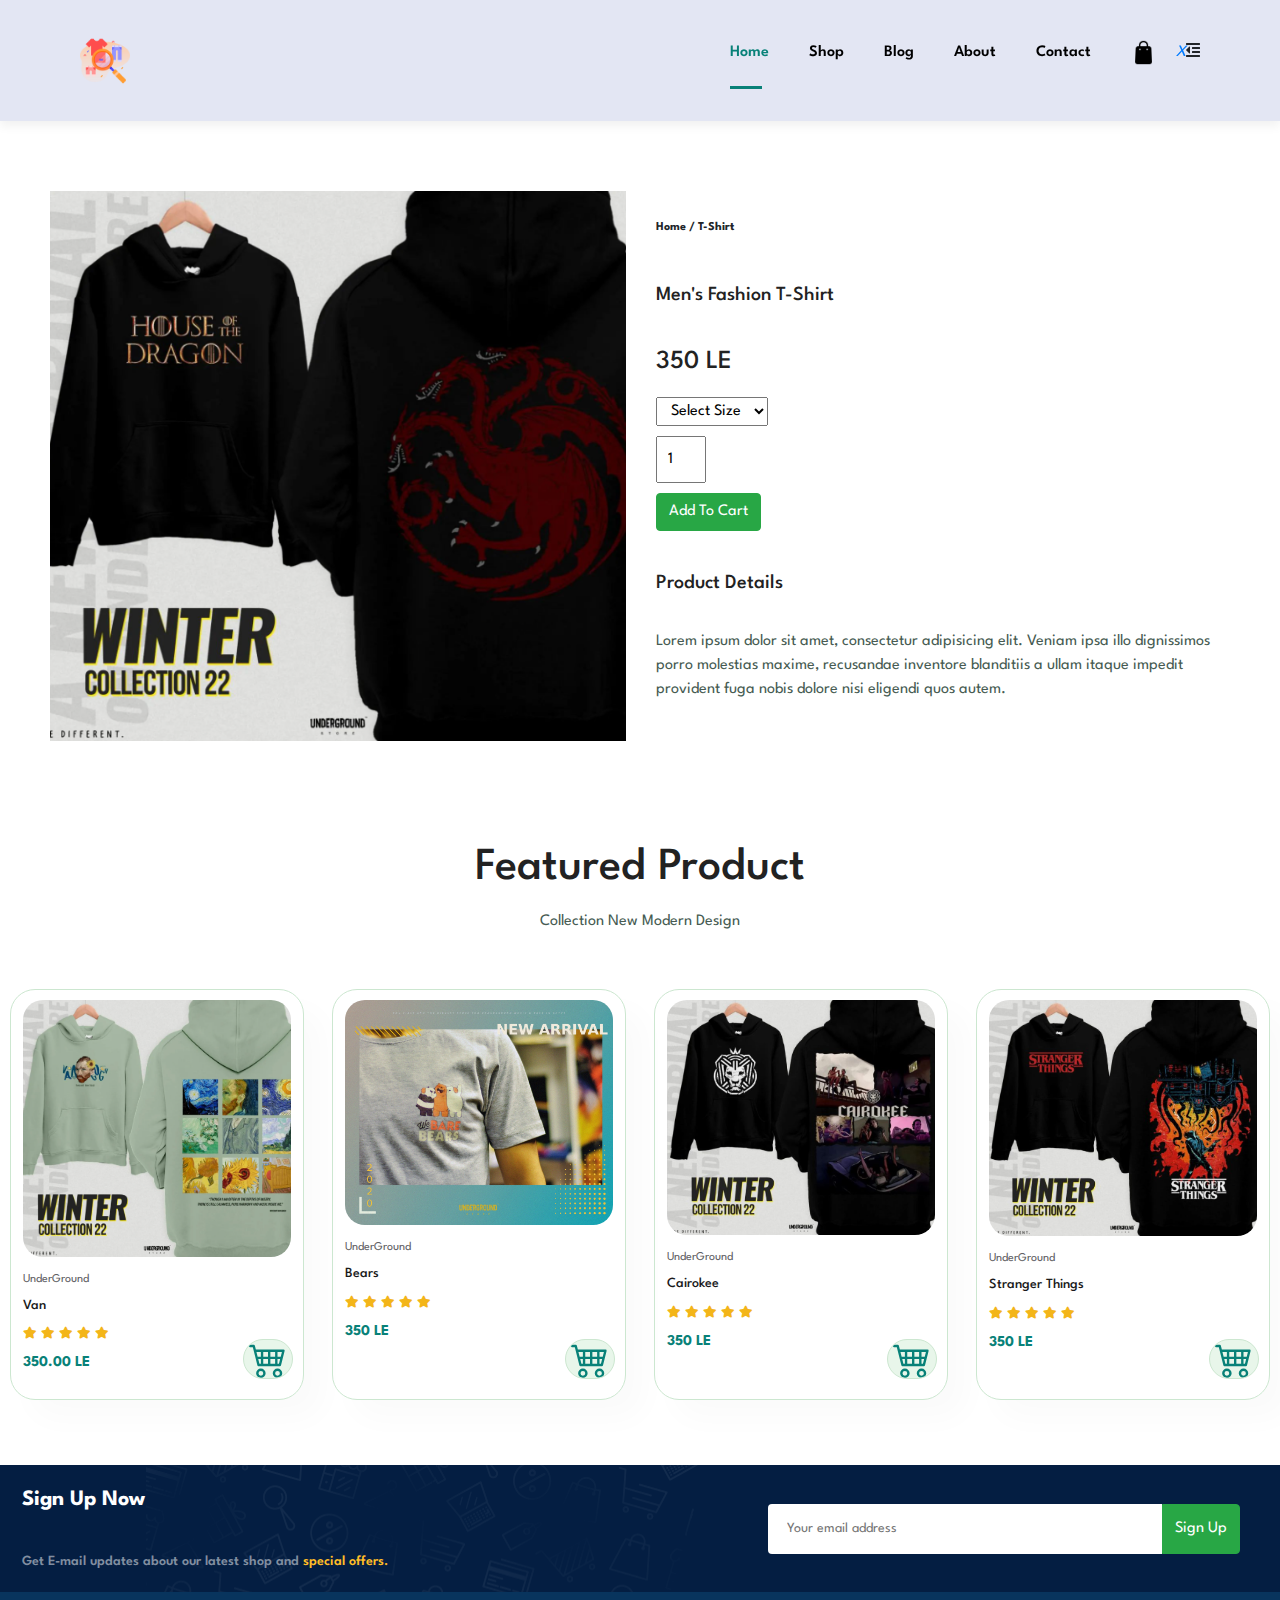
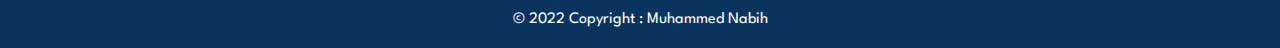
<file: Online Store/sproduct.html>
<!DOCTYPE html>
<html lang="en">
<head>
    <meta charset="UTF-8">
    <meta http-equiv="X-UA-Compatible" content="IE=edge">
    <meta name="viewport" content="width=device-width, initial-scale=1.0">
    <link rel="stylesheet" href="https://use.fontawesome.com/releases/v5.15.4/css/all.css"/>
    <link rel="stylesheet" href="https://cdn.jsdelivr.net/npm/bootstrap@4.3.1/dist/css/bootstrap.min.css">


    <link rel="stylesheet" href="style.css">

    <title>Web Project</title>
</head>
<body>
    
<section id = "header">
    <a href="#"><img src="photos/logo.png" class="logo" alt="" style="height: 50px; width: 50px;"></a>

    <div>
        <ul id = "navbar">
            <li><a class="active" href="index.html">Home</a></li>
            <li><a href="shop.html">Shop</a></li>
            <li><a href="blog.html">Blog</a></li>
            <li><a href="about.html">About</a></li>
            <li><a href="contact.html">Contact</a></li>
            <li><a href="cart.html"><img src="photos/bag.png" class="bag" alt="" style="height: 25px; width: 25px;"></a></li>
            <a href="#" id="close"><i>X</i></a>
            <div id="mobile">
                <i id="bar" class="fas fa-outdent"></i>
            </div>
            
        </ul>
    </div>
</section>

<section id="prodetails" class="section-p1">
<div class="single-pro-image">
    <img src="photos/1.png" alt="" width="100%" id="MainImg">

    <div class="single-pro-details">
        <h6>Home / T-Shirt</h6>
        <h4>Men's Fashion T-Shirt</h4>
        <h2>350 LE</h2>
        <select>
            <option>Select Size</option>
            <option>M</option>
            <option>L</option>
            <option>XL</option>
            <option>XXL</option>
        </select>
        <input type="number" value="1">
        <button type="button" class="btn btn-success">Add To Cart</button>
        <h4>Product Details</h4>
        <p>Lorem ipsum dolor sit amet, consectetur adipisicing elit. Veniam ipsa illo dignissimos porro molestias maxime, recusandae inventore blanditiis a ullam itaque impedit provident fuga nobis dolore nisi eligendi quos autem.</p>
            
    </div>
</div>
</section>

<section id="product1" class="section-p1">
    <h2>Featured Product</h2>
    <p>Collection New Modern Design</p>
    <div class="pro-container">
        

        <div class="pro">
            <img src="photos/2.png" alt="">
            <div class="des">
                <span>UnderGround</span>
                <h5>Van</h5>
                <div class="star">
                    <i class="fas fa-star"></i>
                    <i class="fas fa-star"></i>
                    <i class="fas fa-star"></i>
                    <i class="fas fa-star"></i>
                    <i class="fas fa-star"></i>
                </div>
                <h4>350.00 LE</h4>
            </div>
            <a href="#"><svg xmlns="http://www.w3.org/2000/svg" width="16" height="16" fill="currentColor" class="bi bi-cart4 cart" style="width: 50px;" viewBox="0 0 16 16">
                <path d="M0 2.5A.5.5 0 0 1 .5 2H2a.5.5 0 0 1 .485.379L2.89 4H14.5a.5.5 0 0 1 .485.621l-1.5 6A.5.5 0 0 1 13 11H4a.5.5 0 0 1-.485-.379L1.61 3H.5a.5.5 0 0 1-.5-.5zM3.14 5l.5 2H5V5H3.14zM6 5v2h2V5H6zm3 0v2h2V5H9zm3 0v2h1.36l.5-2H12zm1.11 3H12v2h.61l.5-2zM11 8H9v2h2V8zM8 8H6v2h2V8zM5 8H3.89l.5 2H5V8zm0 5a1 1 0 1 0 0 2 1 1 0 0 0 0-2zm-2 1a2 2 0 1 1 4 0 2 2 0 0 1-4 0zm9-1a1 1 0 1 0 0 2 1 1 0 0 0 0-2zm-2 1a2 2 0 1 1 4 0 2 2 0 0 1-4 0z"/>
</svg></a>
        </div>
        <div class="pro">
            <img src="photos/12.jpg" alt="">
            <div class="des">
                <span>UnderGround</span>
                <h5>Bears</h5>
                <div class="star">
                    <i class="fas fa-star"></i>
                    <i class="fas fa-star"></i>
                    <i class="fas fa-star"></i>
                    <i class="fas fa-star"></i>
                    <i class="fas fa-star"></i>
                </div>
                <h4>350 LE</h4>
            </div>
            <a href="#"><svg xmlns="http://www.w3.org/2000/svg" width="16" height="16" fill="currentColor" class="bi bi-cart4 cart" style="width: 50px;" viewBox="0 0 16 16">
                <path d="M0 2.5A.5.5 0 0 1 .5 2H2a.5.5 0 0 1 .485.379L2.89 4H14.5a.5.5 0 0 1 .485.621l-1.5 6A.5.5 0 0 1 13 11H4a.5.5 0 0 1-.485-.379L1.61 3H.5a.5.5 0 0 1-.5-.5zM3.14 5l.5 2H5V5H3.14zM6 5v2h2V5H6zm3 0v2h2V5H9zm3 0v2h1.36l.5-2H12zm1.11 3H12v2h.61l.5-2zM11 8H9v2h2V8zM8 8H6v2h2V8zM5 8H3.89l.5 2H5V8zm0 5a1 1 0 1 0 0 2 1 1 0 0 0 0-2zm-2 1a2 2 0 1 1 4 0 2 2 0 0 1-4 0zm9-1a1 1 0 1 0 0 2 1 1 0 0 0 0-2zm-2 1a2 2 0 1 1 4 0 2 2 0 0 1-4 0z"/>
</svg></a>
        </div>
        
        <div class="pro">
            <img src="photos/3.png" alt="">
            <div class="des">
                <span>UnderGround</span>
                <h5>Cairokee</h5>
                <div class="star">
                    <i class="fas fa-star"></i>
                    <i class="fas fa-star"></i>
                    <i class="fas fa-star"></i>
                    <i class="fas fa-star"></i>
                    <i class="fas fa-star"></i>
                </div>
                <h4>350 LE</h4>
            </div>
            <a href="#"><svg xmlns="http://www.w3.org/2000/svg" width="16" height="16" fill="currentColor" class="bi bi-cart4 cart" style="width: 50px;" viewBox="0 0 16 16">
                <path d="M0 2.5A.5.5 0 0 1 .5 2H2a.5.5 0 0 1 .485.379L2.89 4H14.5a.5.5 0 0 1 .485.621l-1.5 6A.5.5 0 0 1 13 11H4a.5.5 0 0 1-.485-.379L1.61 3H.5a.5.5 0 0 1-.5-.5zM3.14 5l.5 2H5V5H3.14zM6 5v2h2V5H6zm3 0v2h2V5H9zm3 0v2h1.36l.5-2H12zm1.11 3H12v2h.61l.5-2zM11 8H9v2h2V8zM8 8H6v2h2V8zM5 8H3.89l.5 2H5V8zm0 5a1 1 0 1 0 0 2 1 1 0 0 0 0-2zm-2 1a2 2 0 1 1 4 0 2 2 0 0 1-4 0zm9-1a1 1 0 1 0 0 2 1 1 0 0 0 0-2zm-2 1a2 2 0 1 1 4 0 2 2 0 0 1-4 0z"/>
</svg></a>
        </div>
        <div class="pro">
            <img src="photos/4.png" alt="">
            <div class="des">
                <span>UnderGround</span>
                <h5>Stranger Things</h5>
                <div class="star">
                    <i class="fas fa-star"></i>
                    <i class="fas fa-star"></i>
                    <i class="fas fa-star"></i>
                    <i class="fas fa-star"></i>
                    <i class="fas fa-star"></i>
                </div>
                <h4>350 LE</h4>
            </div>
            <a href="#"><svg xmlns="http://www.w3.org/2000/svg" width="16" height="16" fill="currentColor" class="bi bi-cart4 cart" style="width: 50px;" viewBox="0 0 16 16">
                <path d="M0 2.5A.5.5 0 0 1 .5 2H2a.5.5 0 0 1 .485.379L2.89 4H14.5a.5.5 0 0 1 .485.621l-1.5 6A.5.5 0 0 1 13 11H4a.5.5 0 0 1-.485-.379L1.61 3H.5a.5.5 0 0 1-.5-.5zM3.14 5l.5 2H5V5H3.14zM6 5v2h2V5H6zm3 0v2h2V5H9zm3 0v2h1.36l.5-2H12zm1.11 3H12v2h.61l.5-2zM11 8H9v2h2V8zM8 8H6v2h2V8zM5 8H3.89l.5 2H5V8zm0 5a1 1 0 1 0 0 2 1 1 0 0 0 0-2zm-2 1a2 2 0 1 1 4 0 2 2 0 0 1-4 0zm9-1a1 1 0 1 0 0 2 1 1 0 0 0 0-2zm-2 1a2 2 0 1 1 4 0 2 2 0 0 1-4 0z"/>
</svg></a>
        </div>

</section>

<section id="signUp" class="section-p1 section-m1" >
    <div class="newstext">
        <h4>Sign Up Now</h4>
        <p>Get E-mail updates about our latest shop and <span>special offers.</span></p>
    </div>
    <div class="form">
        <input type="text" placeholder="Your email address">
        <button type="button" class="btn btn-success">Sign Up</button>

    </div>
</section>

<!-- footer -->
<section class="">
    <footer class="text-center text-white" style="background-color: #0a4275;">
<div class="text-center p-3" style="background-color: rgba(0, 0, 0, 0.2);">
        © 2022 Copyright : 
        <a class="text-white" href="https://www.facebook.com/">Muhammed Nabih</a>
</div>

    </footer>
    
</section>

    <script src="script.js"></script>
</body>
</html>
</file>
<file: Online Store/style.css>
@import url('https://fonts.googleapis.com/css2?family=Spartan:wght@100;200;300;400;500;600;700;800;900&display=swap');



::-webkit-scrollbar {
    width: 18px;
}

::-webkit-scrollbar-thumb {
    background: rgba(0, 0, 0, 0.25);
    border-radius: 200px;
    border: solid 4px transparent;
    background-clip: padding-box;
}

::-webkit-scrollbar-track {
    background: transparent;
}

* {
    margin: 0;
    padding: 0;
    box-sizing: border-box;
    font-family: 'Spartan', sans-serif;
}

h1 {
    font-size: 50px;
    line-height: 64px;
    color: #222;
}

h2 {
    font-size: 46px;
    line-height: 54px;
    color: #222;
}

h4 {
    font-size: 20px;
    color: #222;
}

h6 {
    font-size: 12px;
    font-weight: 700;
}

p {
    font-size: 16px;
    color: #465b52;
    margin: 15px 0 20px 0;
}

.section-p1 {
    padding: 40px , 80px;
}

.section-m1 {
    padding: 40px , 0;
}

body{
    width: 100%;
}

#header {
    display: flex;
    align-items: center;
    justify-content: space-between;
    padding: 20px 80px;
    background-color: #e3e6f3;
    box-shadow: 0 5px 10px rgba(0, 0, 0,0.06);
    z-index: 999;
    position: sticky;
    top: 0;
    left: 0;

}

#navbar {
    display: flex;
    align-items: center;
    justify-content: center;
    
}

#navbar li {
    list-style: none;
    padding: 20px;
    position: relative;
}

#navbar li a{
    text-decoration: none;
    font-size: 16px;
    font-weight: 600;
    color: black;
    transition: 0.3s ease;
}

#navbar li a:hover, 
#navbar li a.active {
    color: #088178;
}
#navbar li a.active::after,
#navbar li a:hover::after {
content: "";
width: 40%;
height: 3px;
background:#088178;
position: absolute;
bottom: -4px;
left: 20px;
} 

#buy {
    background-image: url("photos/back2.jpg");
    height: 70vh;
    width: 100%;
    background-size: cover;
    background-position: top 25% right 0;
    padding: 0 80px;
    display: flex;
    flex-direction: column;
    align-items: flex-start;
justify-content: center;
}

#buy h4 {
    padding-bottom: 15px; 
    font-size: 40px;
}
#buy h2 {
    font-size: 60px;
    color: #088178;
}

#buy button {
    margin-top: 15px;
}

#product1 {
    text-align: center;
    margin: 50px 0;
}

#product1 .pro-container {
    display: flex;
    justify-content: space-between;
    padding-top: 20px;
    flex-wrap: wrap; 
}

#product1 .pro {
    width: 23%;
    min-width: 250px;
    padding: 10px 12px;
    border: 1px solid #cce7d0;
    border-radius: 25px;
    box-shadow: 20px 20px 30px rgba(0, 0, 0, 0.02);
    cursor: pointer;
    margin: 15px 10px;
    transition: 0.2s ease;
    position: relative;
}
#product1 .pro:hover {
    box-shadow: 20px 20px 30px rgba(0, 0, 0, 0.08);
}

#product1 .pro img {
    width: 100%;
    border-radius: 20px;
}


#product1 .pro .des{
    text-align: start;
    padding: 10px 0;
}

#product1 .pro .des span{
    color: #606063;
    font-size: 12px;
}

#product1 .pro .des h5 {
    padding-top: 7px;
    color: #1a1a1a;
    font-size: 14px;
}

#product1 .pro .des i {
    color: rgb(243, 181, 25);
    font-size: 12px;
}

#product1 .pro .des h4 {
    padding-top: 7px;
    font-weight: 700;
    color: #088178;
    font-size: 15px;
}

#product1 .pro .cart {
    width: 40px;
    height: 40px;
    line-height: 40px;
    border-radius: 50px;
    background-color: #e8f6ea;
    font-weight: 500;
    color: #088178;
    border: 1px solid #cce7d0;
    position: absolute;
    bottom: 20px;
    right : 10px;
}

#banner {
    display: flex;
    flex-direction: column;
    justify-content: center;
    align-items: center;
    text-align: center;
    background-image: url("photos/b2.jpg");
    background-size: cover;
    background-position: center;
    width: 100%;
    height: 100%;
}


#banner h2 {
    color: #fff;
    font-size: 30px;
    padding: 30px 0 ;
    margin-top: 20px 0;
}

#banner h2 span {
    color: red;
}

#signUp {
    display: flex;
    justify-content: space-between;
    flex-wrap: wrap;
    align-items: center;
    background-image: url("photos/b14.png");
    background-repeat: no-repeat;
    background-position: 20% 30%;
    background-color: #041e42;

}


#signUp h4 {
    font-size: 22px;
    font-weight: 700;
    color: #fff;
    padding: 22px;
}

#signUp p {
    font-size: 14px;
    font-weight: 600;
    color: #818ea0;
    padding: 0 0 0 22px;
}

#signUp p span{
    color: #ffbd27;
}

#signUp .form {
    display: flex;
    width: 40%;
}

#signUp input {
    height: 3.125rem;
    padding: 0 1.25em;
    font-size: 14px;
    width: 100%;
    border: 1px solid transparent;
    border-radius: 4px; 
    outline: none;
    border-top-right-radius: 0;
    border-bottom-right-radius: 0;

}

#signUp button {
    white-space: nowrap;
    margin-right: 40px;
    border-top-left-radius: 0;
    border-bottom-left-radius: 0;
}

#shop-header{
    background-image: url("photos/b1.jpg");
    width: 100%;
    height: 40vh;
    justify-content: center;
    text-align: center;
    display: flex;
    flex-direction: column;
    background-size: cover;
}

#shop-header h2,
#shop-header p {
    color: #fff;
}

#pages {
    text-align: center;
}
#pages a {
    color:#fff ;
    text-decoration: none;
    padding: 15px 20px;
    font-weight: 600;
    background-color: #088178;
    border-radius: 4px;
    
}
#prodetails {
    display: flex;
    margin-top: 20px;
}

#prodetails .single-pro-image {
    
    width: 45%;
    height: 550px;
    margin: 50px;
    
}


.single-pro-image{
    display: flex;
    justify-content: space-between;
    
}
#prodetails .single-pro-details {
    width: 700%;
    padding-top: 30px;
    margin-left: 30px ;
}
#prodetails .single-pro-details p {
    width: 500%;
}
#prodetails .single-pro-details h4 {
    padding: 40px 0 20px 0;
    width: 200%;
}
#prodetails .single-pro-details h2 {
    font-size: 26px;
}
#prodetails .single-pro-details select {
    display: block;
    padding: 5px 10px;
    margin-bottom: 10px;
}

#prodetails .single-pro-details input {
    font-size: 16px;
    width: 50px;
    height: 47px;
    padding-left:10px;
    margin-right: 10px;
    margin-bottom: 10px;
}













@media (max-width:799px){
    #navbar {
        display: flex;
        flex-direction: column;
        align-items: flex-start;
        justify-content: flex-start;
        position: fixed;
        top: 0px;
        right : -100%;
        height: 100vh;
        width: 100vw;
        background-color: #e3e6f3;
        box-shadow: 0 40px 60px rgba(0, 0, 0, 0.01);
        padding: 80px 0 0 10px;
        transition: 0.3s;
    }


    #navbar.active {
        right: 0px;
    }
    #navbar li {
        margin-bottom: 25px;
    }
    #mobile {
        display: flex;
        align-items: center;
    }
    #close {
        display: none;
    }
    #mobile i {
        font-size: 24px;
        /* padding-left: 20px; */
        color: #1a1a1a;
    }
    /* #close {
        display: initial;
        position: absolute;
        top: 30px;
        left: 00px;
        color: #222;
        font-size: 24px;
    } */

    #bar {  
        /* height: 70vh; */
        /* padding: 0 80px; */
        background-position: top 30% right 30%;
    }
    #product1 .pro-container {
        justify-content: center;
    }
    #product1 .pro {
        margin: 20px;
    }
    #banner {
        height: 20vh;
    }
    #signUp .form {
        width: 70%;
        margin-bottom: 25px;
        margin-left: 15px;
    }
    .flex{
        width: 100%;
    }
    .flex #mobile, .navbar .close{
        display: block !important;
    }
}

@media (max-width : 477px){
    #buy {
        padding: 10px 30px;
    }
    h1 {
        font-size: 38px;
    } 
    h2 {
        font-size: 32px;
    } 
    #bar {  
        padding: 0 20px;
        background-position: 55%;
    }
    #product1 .pro {
        width: 100%;
    }
    #banner {
        height: 40vh;
    }
    #signUp {
        padding: 50px , 30px;
    }
    #signUp .form {
        width: 100%;
        margin-bottom: 25px;
        margin-left: 25px;
    }
    .flex{
        width: 100%;
    }
    .flex #mobile, .navbar .close{
        display: block;
    }
}

.flex{
    display: flex;
    justify-content: space-between;
    align-items: center;
}

.flex #mobile, .navbar .close{
    display: none;
}
</file>
